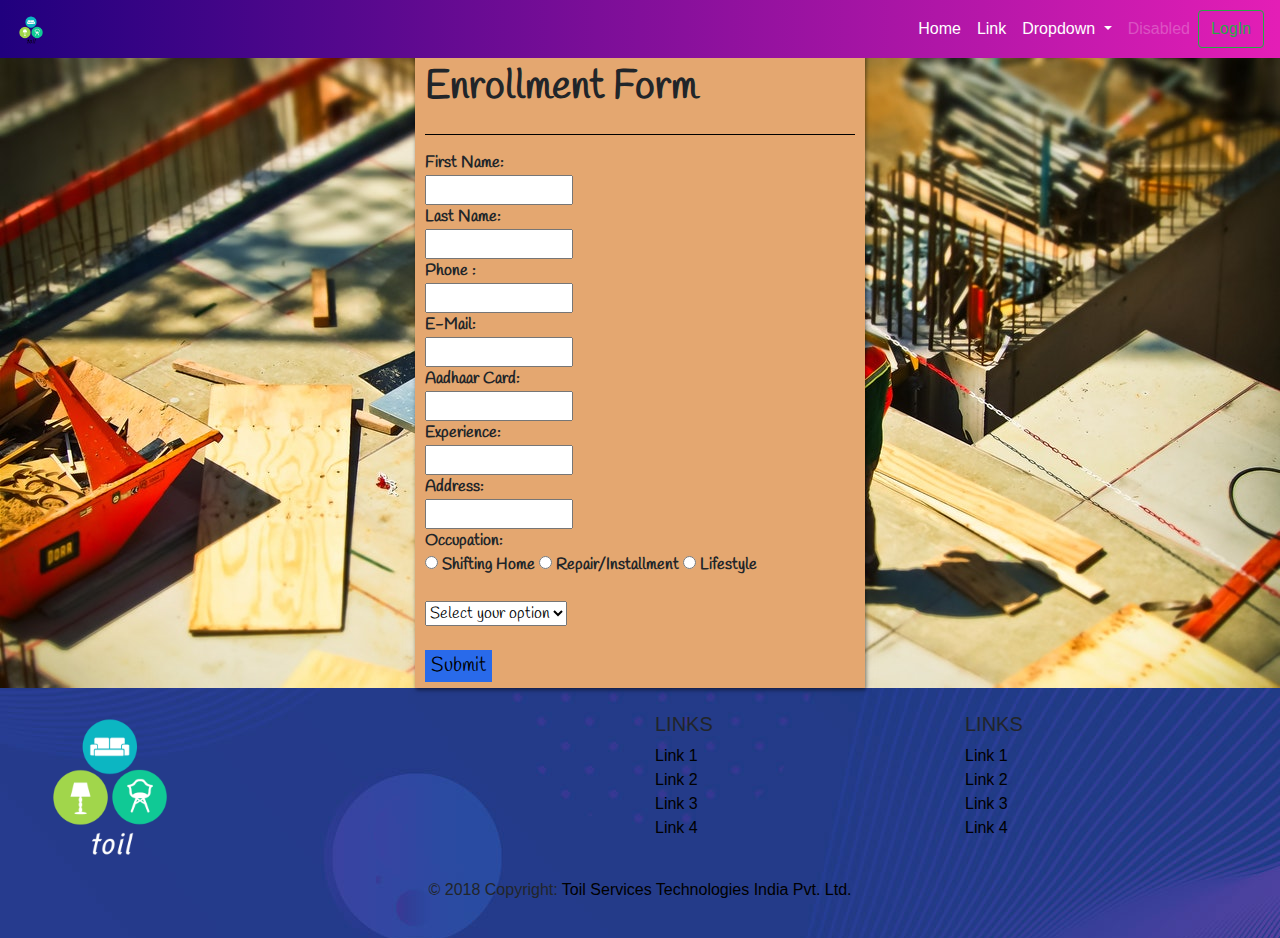
<file: aaaaaaaadsds.html>
<!doctype html>
<html lang="en">
  <head>
    <title>Toil</title>
    <meta charset="utf-8">
    <meta name="viewport" content="width=device-width, initial-scale=1, shrink-to-fit=no">
    <link rel="stylesheet" type="text/css" href="home.css">
    <link rel="stylesheet" href="https://stackpath.bootstrapcdn.com/bootstrap/4.3.1/css/bootstrap.min.css" integrity="sha384-ggOyR0iXCbMQv3Xipma34MD+dH/1fQ784/j6cY/iJTQUOhcWr7x9JvoRxT2MZw1T" crossorigin="anonymous">
    <link rel="stylesheet" href="https://cdnjs.cloudflare.com/ajax/libs/font-awesome/4.7.0/css/font-awesome.min.css">
      <link href="https://fonts.googleapis.com/css?family=Handlee&display=swap" rel="stylesheet">
    <script src="home.js"></script>
    <script src="https://code.jquery.com/jquery-3.3.1.slim.min.js" integrity="sha384-q8i/X+965DzO0rT7abK41JStQIAqVgRVzpbzo5smXKp4YfRvH+8abtTE1Pi6jizo" crossorigin="anonymous"></script>
    <script src="https://cdnjs.cloudflare.com/ajax/libs/popper.js/1.14.7/umd/popper.min.js" integrity="sha384-UO2eT0CpHqdSJQ6hJty5KVphtPhzWj9WO1clHTMGa3JDZwrnQq4sF86dIHNDz0W1" crossorigin="anonymous"></script>
    <script src="https://stackpath.bootstrapcdn.com/bootstrap/4.3.1/js/bootstrap.min.js" integrity="sha384-JjSmVgyd0p3pXB1rRibZUAYoIIy6OrQ6VrjIEaFf/nJGzIxFDsf4x0xIM+B07jRM" crossorigin="anonymous"></script>
    
<style>
    body{
        background-image: url('blur-builders-building-159306.jpg');
    }
    .reqform{
        height: 640px;
            width: 450px;
            margin: auto;
  position: relative;
  box-shadow: 1px 2px 4px rgba(0, 0, 0, .5);
  padding: 10px;
  
          background-color: #E4A770;
}

    .font{
        font-family: 'Handlee', cursive;
    }
    .bold{
        font-size: 40px;
        font-weight: 900;
    }
    .formHead
    {
        
    }
    hr
    {
        font-size: 2px;
        background-color: black;
    }
    .form
    {
        font-family: 'Handlee', cursive;
        font-weight: bolder;
    }
  
.reqform::after {
  content: '';
  position: absolute;
  z-index: -1;
  box-shadow: 0 0px 30px rgba(204, 204, 204, 0.75);       
  width: 90%; 
  left: 5%; 
  height: 100px;
  bottom: 0;
    
}
    .sub{
        border: 0;
        background-color: #296AEA;
        font-size: 20px;
    }
</style>
  </head>
  <body>
    <header>
      <nav class="navbar fixed-top navbar-expand-lg navbar-dark  abcf">
        <a class="navbar-brand" href="#">
          <img src="logo1.png" width="30" height="30" alt="">
        </a>
        <button class="navbar-toggler" type="button" data-toggle="collapse" data-target="#navbarSupportedContent" aria-controls="navbarSupportedContent" aria-expanded="false" aria-label="Toggle navigation">
          <span class="navbar-toggler-icon"></span>
        </button>
      
        <div class="collapse navbar-collapse" id="navbarSupportedContent">
          <ul class="navbar-nav ml-auto">
            <li class="nav-item active">
              <a class="nav-link" href="index.html">Home <span class="sr-only">(current)</span></a>
            </li>
            <li class="nav-item active">
              <a class="nav-link" href="#">Link</a>
            </li>
            <li class="nav-item dropdown active">
              <a class="nav-link dropdown-toggle" href="#" id="navbarDropdown" role="button" data-toggle="dropdown" aria-haspopup="true" aria-expanded="false">
                Dropdown
              </a>
      <div class="dropdown-menu" style="width:300px" aria-labelledby="navbarDropdown">
          <div class="container container-sm">
              <div class="row">
                  <div class="col-sm-4">
                      <a class="dropdown-item" href="#"><img class="navbar1" src="cleaning.png"> 1</a>
                      <a class="dropdown-item" href="#">Link 2</a>
                      <a class="dropdown-item" href="#">Link 3</a>
                  </div>
                  <div class="col-sm-4">
                      <a class="dropdown-item" href="#">Link 4</a>
                      <a class="dropdown-item" href="#">Link 5</a>
                      <a class="dropdown-item" href="#">Link6</a>
                  </div>
                  <div class="col-sm-4">
                      <a class="dropdown-item" href="#">Link 7</a>
                      <a class="dropdown-item" href="#">Link 8</a>
                      <a class="dropdown-item" href="#">Link 9</a>
                  </div>					
              </div>
          </div>
          </div>
        </li>
        <li class="nav-item">
          <a class="nav-link disabled" href="#">Disabled</a>
        </li>
      </ul>
      <a href="loginenroll.html">
        <button class="btn btn-outline-success my-2 my-sm-0" type="submit">LogIn</button></a>
      </div>
      </nav>
      </header>

<br>
<br>


<!-- write code here -->


<div class="reqform">
      
    <div class="formHead">
         <strong class="font bold">Enrollment Form</strong>
        <hr>
        
    </div>
    
    <form class="form">
            
        First Name:<br><input type="text"  ><br>
        Last Name: <br><input type="text" ><br>
        Phone : <br><input type="digit"><br>
        E-Mail: <br><input type="text" ><br>
        Aadhaar Card: <br><input type="digit" id="aad" ><br>
        Experience: <br><input type="text" ><br>
        Address: <br><input type="text" ><br>
        Occupation: <br> <input type="radio" name="gender" value="Shift" onclick='change(["Cleaning", "Transporting", "Packaging", "Decorating","Pest Control"])'> Shifting Home
        
  <input type="radio" name="gender" value="Repair" onclick='change(["Electric", "Mobile Service","Computer Service" ,"Painter","Garderning","Glasswork","Water Filter"])'> Repair/Installment
        
  <input type="radio" name="gender" value="Lifes" onclick='change(["Massage", "Beautician", "Hair Stylist", "Mannicure/Pedicure","Yoga Trainer","Gym Trainer","Dietition"])'> Lifestyle<br>

        
        
        
<br>

        <select id="sel" ><option value="" disabled selected>Select your option</option></select><br>
        
        <br><button class="sub" type="submit" >Submit</button >
        
    </form>
    
      
      </div>



<!-- till here -->







<!-- Footer -->
<footer class="page-footer font-small blue pt-4 footer">

  <!-- Footer Links -->
  <div class="container-fluid text-center text-md-left">

    <!-- Grid row -->
    <div class="row">

      <!-- Grid column -->
      <div class="col-md-6 mt-md-0 mt-3">

        <!-- Content -->
        <img src="logo2.png" width="150px;">
    

      </div>
      <!-- Grid column -->

      <hr class="clearfix w-100 d-md-none pb-3">

      <!-- Grid column -->
      <div class="col-md-3 mb-md-0 mb-3">

        <!-- Links -->
        <h5 class="text-uppercase">Links</h5>

        <ul class="list-unstyled">
          <li>
            <a href="#!">Link 1</a>
          </li>
          <li>
            <a href="#!">Link 2</a>
          </li>
          <li>
            <a href="#!">Link 3</a>
          </li>
          <li>
            <a href="#!">Link 4</a>
          </li>
        </ul>

      </div>
      <!-- Grid column -->

      <!-- Grid column -->
      <div class="col-md-3 mb-md-0 mb-3">

        <!-- Links -->
        <h5 class="text-uppercase">Links</h5>

        <ul class="list-unstyled">
          <li>
            <a href="#!">Link 1</a>
          </li>
          <li>
            <a href="#!">Link 2</a>
          </li>
          <li>
            <a href="#!">Link 3</a>
          </li>
          <li>
            <a href="#!">Link 4</a>
          </li>
        </ul>

      </div>
      <!-- Grid column -->

    </div>
    <!-- Grid row -->

  </div>
  <!-- Footer Links -->

  <!-- Copyright -->
  <div class="footer-copyright text-center py-3">© 2018 Copyright:
    <a href="#"> Toil Services Technologies India Pvt. Ltd.</a>
  </div>
  <!-- Copyright -->

</footer>
<!-- Footer -->







<script type="text/javascript">

function change(arr) {
var el = document.getElementById('sel');
el.options.length = 0;
for(var i = 0; i< arr.length; i++ ) {
el.options[el.options.length] = new Option( arr[i], arr[i]);
}
}
</script>



        </body>
</html>
</file>
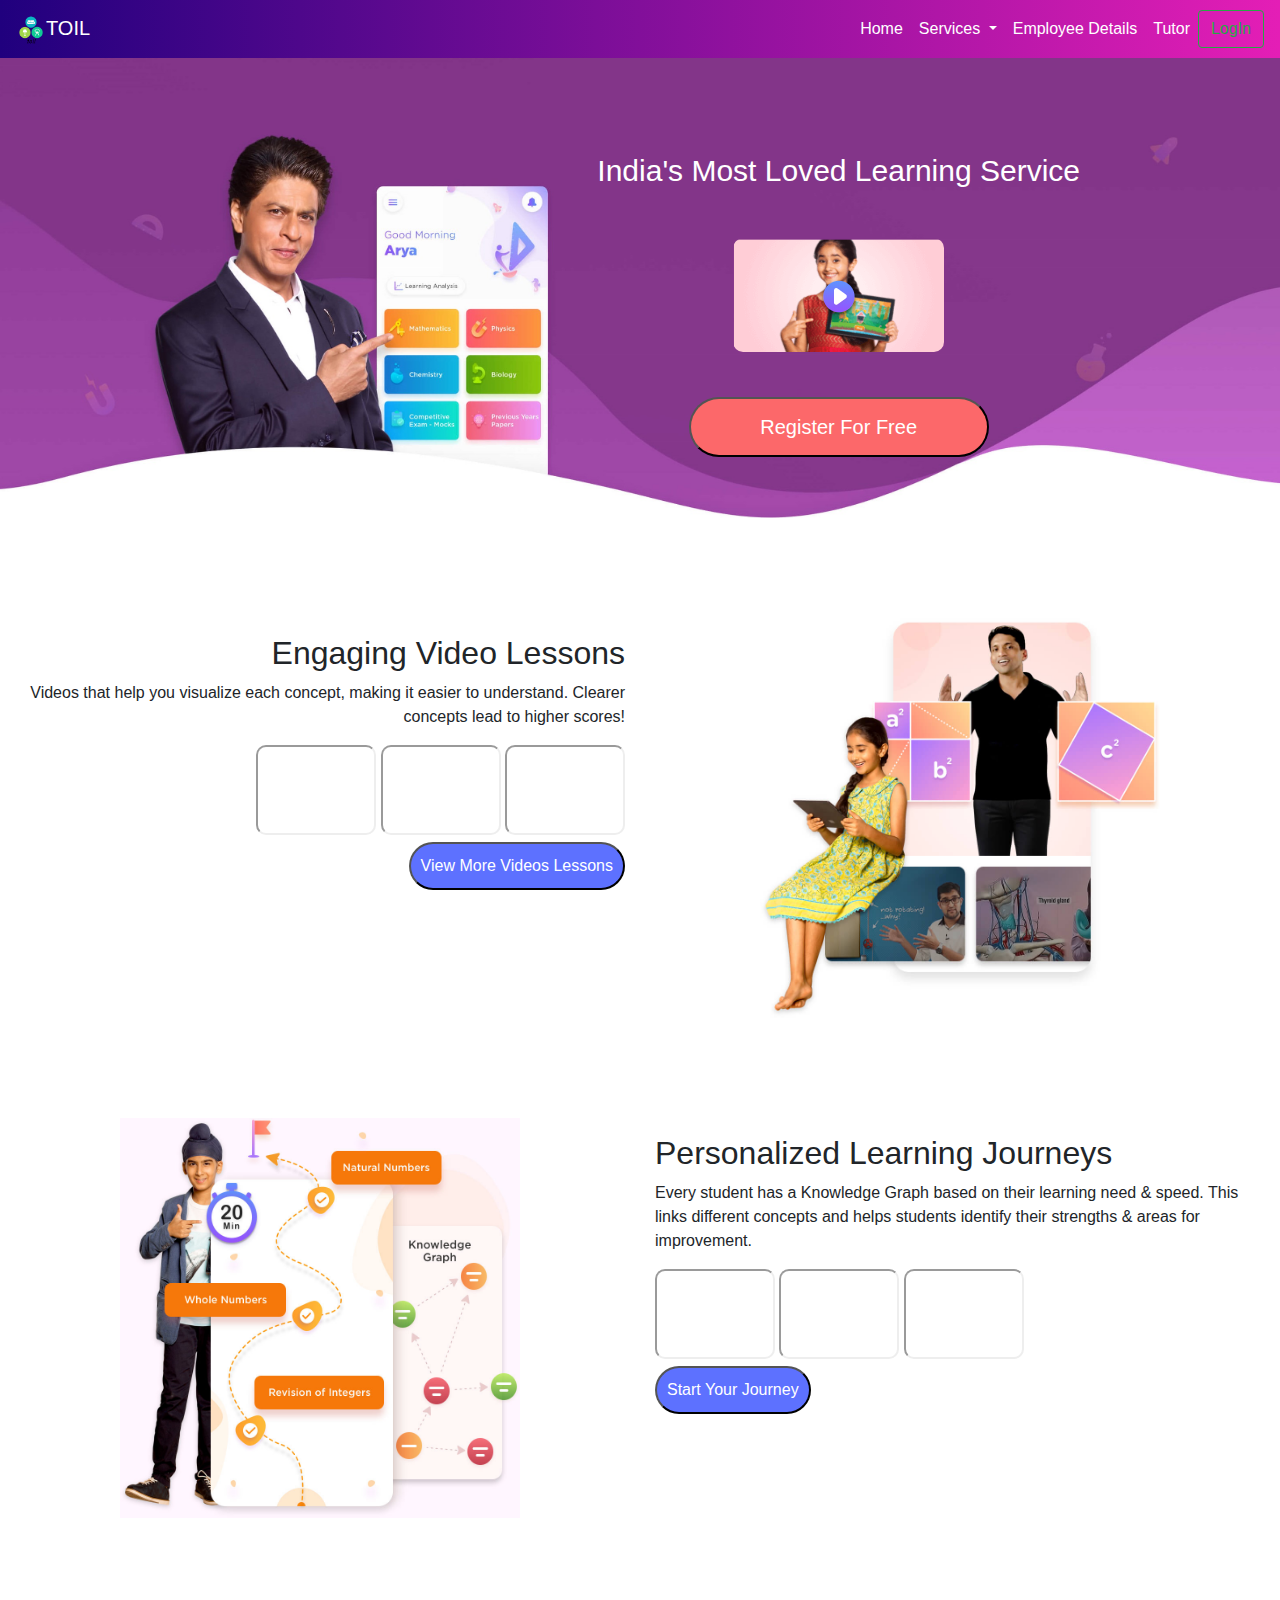
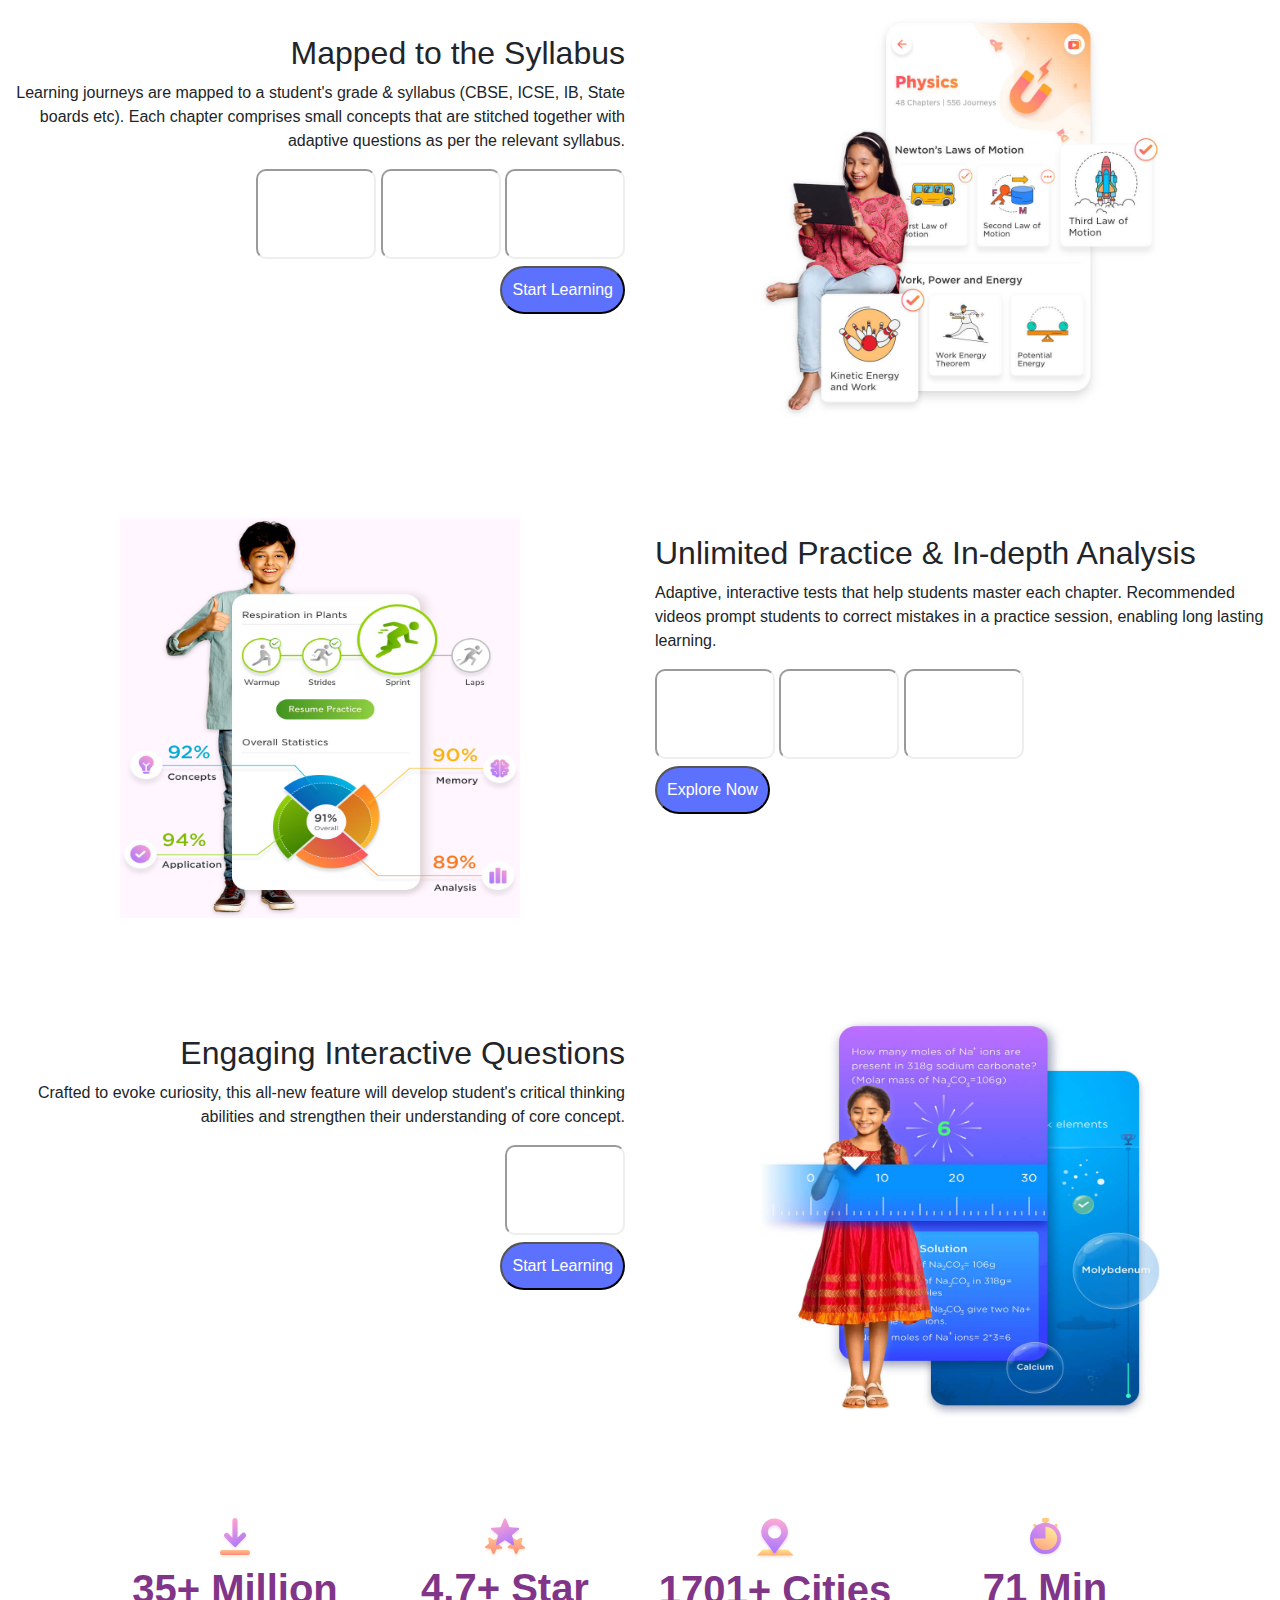
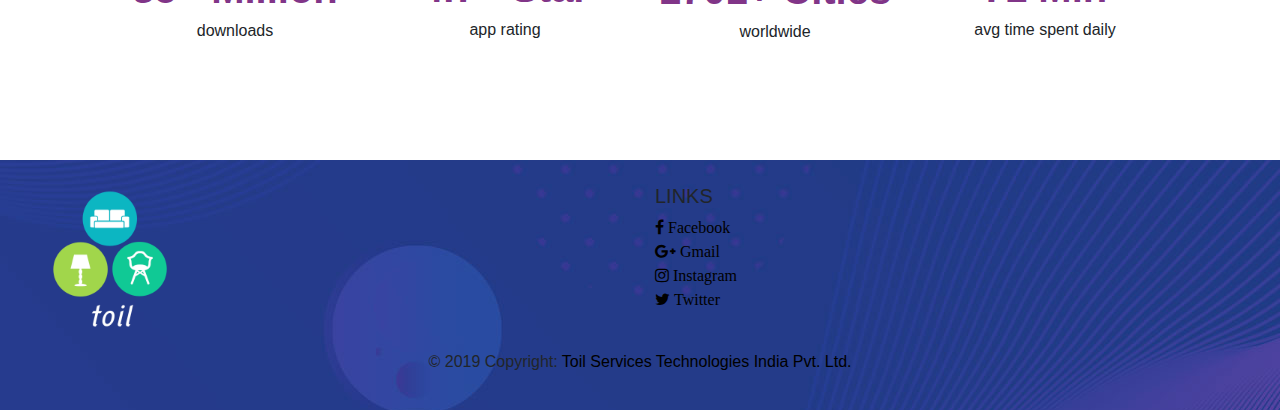
<file: abc.html>
<!doctype html>
<html lang="en">
  <head>
    <title>Toil</title>
    <meta charset="utf-8">
    <meta name="viewport" content="width=1024">
 <link rel="stylesheet" type="text/css" href="home.css">
    <link rel="stylesheet" type="text/css" href="abc.css">
    <link rel="stylesheet" href="https://stackpath.bootstrapcdn.com/bootstrap/4.3.1/css/bootstrap.min.css" integrity="sha384-ggOyR0iXCbMQv3Xipma34MD+dH/1fQ784/j6cY/iJTQUOhcWr7x9JvoRxT2MZw1T" crossorigin="anonymous">
    <link rel="stylesheet" href="https://cdnjs.cloudflare.com/ajax/libs/font-awesome/4.7.0/css/font-awesome.min.css">
    <script src="home.js"></script>
    <script src="https://code.jquery.com/jquery-3.3.1.slim.min.js" integrity="sha384-q8i/X+965DzO0rT7abK41JStQIAqVgRVzpbzo5smXKp4YfRvH+8abtTE1Pi6jizo" crossorigin="anonymous"></script>
    <script src="https://cdnjs.cloudflare.com/ajax/libs/popper.js/1.14.7/umd/popper.min.js" integrity="sha384-UO2eT0CpHqdSJQ6hJty5KVphtPhzWj9WO1clHTMGa3JDZwrnQq4sF86dIHNDz0W1" crossorigin="anonymous"></script>
    <script src="https://stackpath.bootstrapcdn.com/bootstrap/4.3.1/js/bootstrap.min.js" integrity="sha384-JjSmVgyd0p3pXB1rRibZUAYoIIy6OrQ6VrjIEaFf/nJGzIxFDsf4x0xIM+B07jRM" crossorigin="anonymous"></script>
    
  </head>
  <body>
    <header>
      <nav class="navbar fixed-top navbar-expand-lg navbar-dark  abcf">
        <a class="navbar-brand" href="#">
          <img src="logo1.png" width="30" height="30" alt="">TOIL
        </a>
        <button class="navbar-toggler" type="button" data-toggle="collapse" data-target="#navbarSupportedContent" aria-controls="navbarSupportedContent" aria-expanded="false" aria-label="Toggle navigation">
          <span class="navbar-toggler-icon"></span>
        </button>
      
        <div class="collapse navbar-collapse" id="navbarSupportedContent">
          <ul class="navbar-nav ml-auto">
            <li class="nav-item active">
              <a class="nav-link" href="index.html">Home <span class="sr-only">(current)</span></a>
            </li>
           
            <li class="nav-item dropdown active">
              <a class="nav-link dropdown-toggle" href="#" id="navbarDropdown" role="button" data-toggle="dropdown" aria-haspopup="true" aria-expanded="false">
                Services
              </a>
      <div class="dropdown-menu" style="width:300px" aria-labelledby="navbarDropdown">
          <div class="container container-sm">
              <div class="row">
                  <div class="col-sm-6">
                      <a class="dropdown-item" href="servicereq.html"><img class="navbar1" src="cleaning.png"> Cleaning</a>
                      <a class="dropdown-item" href="servicereq.html"><img class="navbar1" src="tutor.png"> Tutor</a>
                      <a class="dropdown-item" href="#">Link 3</a>
                  </div>
                  <div class="col-sm-6">
                      <a class="dropdown-item" href="#"><img class="navbar1" src="plumber.png"> Plumber</a>
                      <a class="dropdown-item" href="#"><img class="navbar1" src="carpenter.jpg"> Carpenter</a>
                      <a class="dropdown-item" href="#">Link6</a>
                  </div>
                  				
              </div>
          </div>
          </div>
        </li>
        <li class="nav-item active">
            <a class="nav-link" href="details.html">Employee Details</a>
          </li>
        <li class="nav-item">
          <a class="nav-link active" href="abc.html">Tutor</a>
        </li>
      </ul>
      <a href="loginenroll.html">
        <button class="btn btn-outline-success my-2 my-sm-0" type="submit">LogIn</button></a>
      
      </div>
      </nav>
      </header>

<br>
<br>


<!-- write code here -->

<div class="container1">
  <img src="b11.jpg" alt="Snow" style="width:100%;">
 
  <div class="top-right">India's Most Loved Learning Service<br><br>
   <a href="#"> <img  src="c9.png" class="round1"></a><br><br>
   <a href="enrollment-form.html">
  <button class="button111">Register For Free</button></a>

  
  </div>
  <div class="bottom-right">Bottom Right</div>
  
</div>





<div class="main1" >
  <div class="container-fluid"  >
      <div class="row" >
          
        <div class="col-sm-10 col-md-6"  style="text-align:right;"  ><p  >
           <h2>Engaging Video Lessons</h2> 
Videos that help you visualize each concept, making it easier to understand. Clearer concepts lead to higher scores!
</p>
<iframe width="120" height="90" src="https://www.youtube.com/embed/tgbNymZ7vqY" class="round1"></iframe>
<iframe width="120" height="90" src="https://www.youtube.com/embed/tgbNymZ7vqY" class="round1"></iframe>
<iframe width="120" height="90" src="https://www.youtube.com/embed/tgbNymZ7vqY" class="round1"></iframe><br>
<button class="button11">View More Videos Lessons</button>

        </div>
        <div class="col-sm-10 col-md-6" style="text-align:center;">
          <img src="b2.jpg" class="abcimg1"> 
        </div>
        
      </div>
    </div>

</div>


<div class="main1" >
    <div class="container-fluid"  >
        <div class="row" >
            <div class="col-sm-10 col-md-6" style="text-align:center;">
                <img src="b3.jpg" class="abcimg1" > 
              </div>
            


          <div class="col-sm-10 col-md-6"  style="text-align:left;"  ><p  >
             <h2>Personalized Learning Journeys</h2> 
             Every student has a Knowledge Graph based on their learning need & speed. This links different 
             concepts and helps students identify their strengths & areas for improvement.</p>
  <iframe width="120" height="90" src="https://www.youtube.com/embed/tgbNymZ7vqY" class="round1"></iframe>
  <iframe width="120" height="90" src="https://www.youtube.com/embed/tgbNymZ7vqY" class="round1"></iframe>
  <iframe width="120" height="90" src="https://www.youtube.com/embed/tgbNymZ7vqY" class="round1"></iframe><br>
  <button class="button11">Start Your Journey</button>
  
          </div>
         
          
        </div>
      </div>
  
  </div>

  <div class="main1" >
      <div class="container-fluid"  >
          <div class="row" >
              
            <div class="col-sm-10 col-md-6"  style="text-align:right;"  ><p  >
               <h2>Mapped to the Syllabus</h2> 
               Learning journeys are mapped to a student's grade & syllabus (CBSE, ICSE, IB, State boards
                etc). Each chapter comprises small concepts that are stitched together with adaptive 
                questions as per the relevant syllabus.
    </p>
    <iframe width="120" height="90" src="https://www.youtube.com/embed/tgbNymZ7vqY" class="round1"></iframe>
    <iframe width="120" height="90" src="https://www.youtube.com/embed/tgbNymZ7vqY" class="round1"></iframe>
    <iframe width="120" height="90" src="https://www.youtube.com/embed/tgbNymZ7vqY" class="round1"></iframe><br>
    <button class="button11">Start Learning</button>
    
            </div>
            <div class="col-sm-10 col-md-6" style="text-align:center;">
              <img src="b4.jpg" class="abcimg1"> 
            </div>
            
          </div>
        </div>
    
    </div>


    <div class="main1" >
        <div class="container-fluid"  >
            <div class="row" >
                <div class="col-sm-10 col-md-6" style="text-align:center;">
                    <img src="b5.jpg" class="abcimg1"> 
                  </div>
                
    
    
              <div class="col-sm-10 col-md-6"  style="text-align:left;"  ><p  >
                 <h2>Unlimited Practice & In-depth Analysis</h2> 
                 Adaptive, interactive tests that help students master each chapter. Recommended videos prompt students to correct mistakes in a practice session, enabling long lasting learning.
      </p>
      <iframe width="120" height="90" src="https://www.youtube.com/embed/tgbNymZ7vqY" class="round1"></iframe>
      <iframe width="120" height="90" src="https://www.youtube.com/embed/tgbNymZ7vqY" class="round1"></iframe>
      <iframe width="120" height="90" src="https://www.youtube.com/embed/tgbNymZ7vqY" class="round1"></iframe><br>
      <button class="button11">Explore Now</button>
      
              </div>
             
              
            </div>
          </div>
      
      </div>



      <div class="main1" >
          <div class="container-fluid"  >
              <div class="row" >
                  
                <div class="col-sm-10 col-md-6"  style="text-align:right;"  >
                  
                  <p  >
                   <h2>Engaging Interactive Questions</h2> 
                   Crafted to evoke curiosity, this all-new feature will develop student's critical thinking abilities and strengthen their understanding of core concept.
       </p>
        <iframe width="120" height="90" src="https://www.youtube.com/embed/tgbNymZ7vqY" class="round1"></iframe><br>
        <button class="button11">Start Learning</button>
        
                </div>
                <div class="col-sm-10 col-md-6" style="text-align:center;">
                  <img src="b6.jpg" class="abcimg1"> 
                </div>
                
              </div>
            </div>
        
        </div>






<div style="padding: 100px;">


        <div class="container-fluid" >
            <div class="row">
                
              <div class="col-sm-10 col-md-3"><p style="text-align: center;">
                  <img src="c1.svg" class="imgvisit"><br> 
                  <b style="font-size: 40px; color:#813588">35+ Million</b><br>
                  downloads</p>
              </div>
              <div class="col-sm-10 col-md-3"><p style="text-align: center;">
                  <img src="c2.svg" class="imgvisit"> <br> 
                  <b style="font-size: 40px;color:#813588"">4.7+ Star</b><br>
                  app rating
  </p>
              </div>
              <div class="col-sm-10 col-md-3"><p style="text-align: center;">
                  <img src="c3.svg" class="imgvisit"> <br> 
                  <b style="font-size: 40px;color:#813588"">1701+ Cities</b><br>
                  worldwide</p>
                </div>
                <div class="col-sm-10 col-md-3"><p style="text-align: center;">
                    <img src="c4.svg" class="imgvisit"> <br> 
                    <b style="font-size: 40px;color:#813588"">71 Min</b><br>
                    avg time spent daily</p>
                  </div>
              
              
  
                </div>
            </div>
          </div>
        </div>
      <!-- till here -->








      <footer class="page-footer font-small blue pt-4 footer">
        <div class="container-fluid text-center text-md-left">
          <div class="row">
            <div class="col-md-6 mt-md-0 mt-3">
              <img src="logo2.png" width="150px;">
           </div>
           <hr class="clearfix w-100 d-md-none pb-3">
            <div class="col-md-3 mb-md-0 mb-3">
              <h5 class="text-uppercase">Links</h5>
              <ul class="list-unstyled">
                <li>
                  <a class="fa fa-facebook" href="#!"> Facebook</a>
                </li>
                <li>
                  <a class="fa fa-google-plus" href="#!"> Gmail</a>
                </li>
                <li>
                  <a class="fa fa-instagram" href="#!"> Instagram</a>
                </li>
                <li>
                  <a class="fa fa-twitter" href="#!"> Twitter</a>
                </li>
              </ul>
            </div>
          </div>
        </div>
        <div class="footer-copyright text-center py-3">© 2019 Copyright:
          <a href="#"> Toil Services Technologies India Pvt. Ltd.</a>
        </div>
      </footer>












        </body>
</html>
</file>
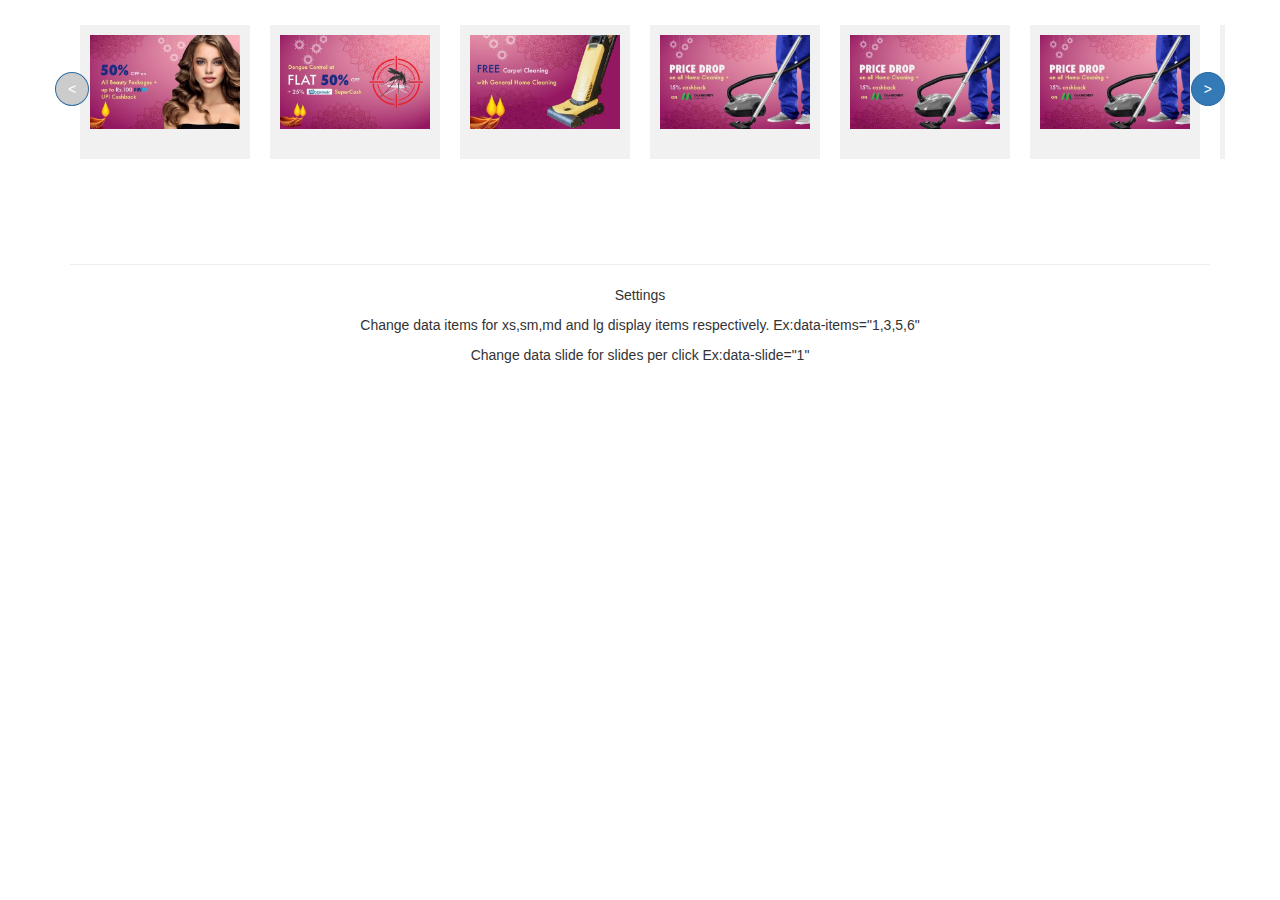
<file: coresual.html>
<!DOCTYPE html>
<html lang="en">
<head>
    <meta charset="UTF-8">
    <meta name="viewport" content="width=device-width, initial-scale=1.0">
    <meta http-equiv="X-UA-Compatible" content="ie=edge">
    <link href="//maxcdn.bootstrapcdn.com/bootstrap/3.3.0/css/bootstrap.min.css" rel="stylesheet" id="bootstrap-css">
<script src="//maxcdn.bootstrapcdn.com/bootstrap/3.3.0/js/bootstrap.min.js"></script>
<script src="//code.jquery.com/jquery-1.11.1.min.js"></script>
<!------ Include the above in your HEAD tag ---------->
<style>

.MultiCarousel { float: left; overflow: hidden; padding: 15px; width: 100%; position:relative; }
    .MultiCarousel .MultiCarousel-inner { transition: 1s ease all; float: left; }
        .MultiCarousel .MultiCarousel-inner .item { float: left;}
        .MultiCarousel .MultiCarousel-inner .item > div { text-align: center; padding:10px; margin:10px; background:#f1f1f1; color:#666;}
    .MultiCarousel .leftLst, .MultiCarousel .rightLst { position:absolute; border-radius:50%;top:calc(50% - 20px); }
    .MultiCarousel .leftLst { left:0; }
    .MultiCarousel .rightLst { right:0; }
    
        .MultiCarousel .leftLst.over, .MultiCarousel .rightLst.over { pointer-events: none; background:#ccc; }
    .lead{width:100%;height:100%;}
    </style>
    <script>
    $(document).ready(function () {
    var itemsMainDiv = ('.MultiCarousel');
    var itemsDiv = ('.MultiCarousel-inner');
    var itemWidth = "";

    $('.leftLst, .rightLst').click(function () {
        var condition = $(this).hasClass("leftLst");
        if (condition)
            click(0, this);
        else
            click(1, this)
    });

    ResCarouselSize();




    $(window).resize(function () {
        ResCarouselSize();
    });

    //this function define the size of the items
    function ResCarouselSize() {
        var incno = 0;
        var dataItems = ("data-items");
        var itemClass = ('.item');
        var id = 0;
        var btnParentSb = '';
        var itemsSplit = '';
        var sampwidth = $(itemsMainDiv).width();
        var bodyWidth = $('body').width();
        $(itemsDiv).each(function () {
            id = id + 1;
            var itemNumbers = $(this).find(itemClass).length;
            btnParentSb = $(this).parent().attr(dataItems);
            itemsSplit = btnParentSb.split(',');
            $(this).parent().attr("id", "MultiCarousel" + id);


            if (bodyWidth >= 1200) {
                incno = itemsSplit[3];
                itemWidth = sampwidth / incno;
            }
            else if (bodyWidth >= 992) {
                incno = itemsSplit[2];
                itemWidth = sampwidth / incno;
            }
            else if (bodyWidth >= 768) {
                incno = itemsSplit[1];
                itemWidth = sampwidth / incno;
            }
            else {
                incno = itemsSplit[0];
                itemWidth = sampwidth / incno;
            }
            $(this).css({ 'transform': 'translateX(0px)', 'width': itemWidth * itemNumbers });
            $(this).find(itemClass).each(function () {
                $(this).outerWidth(itemWidth);
            });

            $(".leftLst").addClass("over");
            $(".rightLst").removeClass("over");

        });
    }


    //this function used to move the items
    function ResCarousel(e, el, s) {
        var leftBtn = ('.leftLst');
        var rightBtn = ('.rightLst');
        var translateXval = '';
        var divStyle = $(el + ' ' + itemsDiv).css('transform');
        var values = divStyle.match(/-?[\d\.]+/g);
        var xds = Math.abs(values[4]);
        if (e == 0) {
            translateXval = parseInt(xds) - parseInt(itemWidth * s);
            $(el + ' ' + rightBtn).removeClass("over");

            if (translateXval <= itemWidth / 2) {
                translateXval = 0;
                $(el + ' ' + leftBtn).addClass("over");
            }
        }
        else if (e == 1) {
            var itemsCondition = $(el).find(itemsDiv).width() - $(el).width();
            translateXval = parseInt(xds) + parseInt(itemWidth * s);
            $(el + ' ' + leftBtn).removeClass("over");

            if (translateXval >= itemsCondition - itemWidth / 2) {
                translateXval = itemsCondition;
                $(el + ' ' + rightBtn).addClass("over");
            }
        }
        $(el + ' ' + itemsDiv).css('transform', 'translateX(' + -translateXval + 'px)');
    }

    //It is used to get some elements from btn
    function click(ell, ee) {
        var Parent = "#" + $(ee).parent().attr("id");
        var slide = $(Parent).attr("data-slide");
        ResCarousel(ell, Parent, slide);
    }

});
    </script>
    <title>Document</title>
</head>
<body>
    
<div class="container">
	<div class="row">
		<div class="MultiCarousel" data-items="1,3,5,6" data-slide="1" id="MultiCarousel"  data-interval="1000">
            <div class="MultiCarousel-inner">
                
                <div class="item">
                    <div class="pad15">
                        <a href=""><img src="1567231103.jpg" class="lead"></a>
                    </div>
                </div>
                <div class="item">
                        <div class="pad15">
                            <a href=""><img src="1567231340.jpg" class="lead"></a>
                        </div>
                    </div>
                    <div class="item">
                            <div class="pad15">
                                <a href=""><img src="1567231512.jpg" class="lead"></a>
                            </div>
                        </div>
                        <div class="item">
                                <div class="pad15">
                                    <a href=""><img src="1567595902.jpg" class="lead"></a>
                                </div>
                            </div>
                            <div class="item">
                                    <div class="pad15">
                                        <a href=""><img src="1567595902.jpg" class="lead"></a>
                                    </div>
                                </div>
                    
                                <div class="item">
                                        <div class="pad15">
                                            <a href=""><img src="1567595902.jpg" class="lead"></a>
                                        </div>
                                    </div>
                                    <div class="item">
                                            <div class="pad15">
                                                <a href=""><img src="1567595902.jpg" class="lead"></a>
                                            </div>
                                        </div>
                                        <div class="item">
                                                <div class="pad15">
                                                    <a href=""><img src="1567595902.jpg" class="lead"></a>
                                                </div>
                                            </div>
                    
                
            </div>
            <button class="btn btn-primary leftLst"><</button>
            <button class="btn btn-primary rightLst">></button>
        </div>
	</div>
	<div class="row">
	    <div class="col-md-12 text-center">
	        <br/><br/><br/>
	        <hr/>
	        <p>Settings</p>
	        <p>Change data items for xs,sm,md and lg display items respectively. Ex:data-items="1,3,5,6"</p>
	        <p>Change data slide for slides per click Ex:data-slide="1"</p>
	    </div>
	</div>
</div>
</body>
</html>
</file>
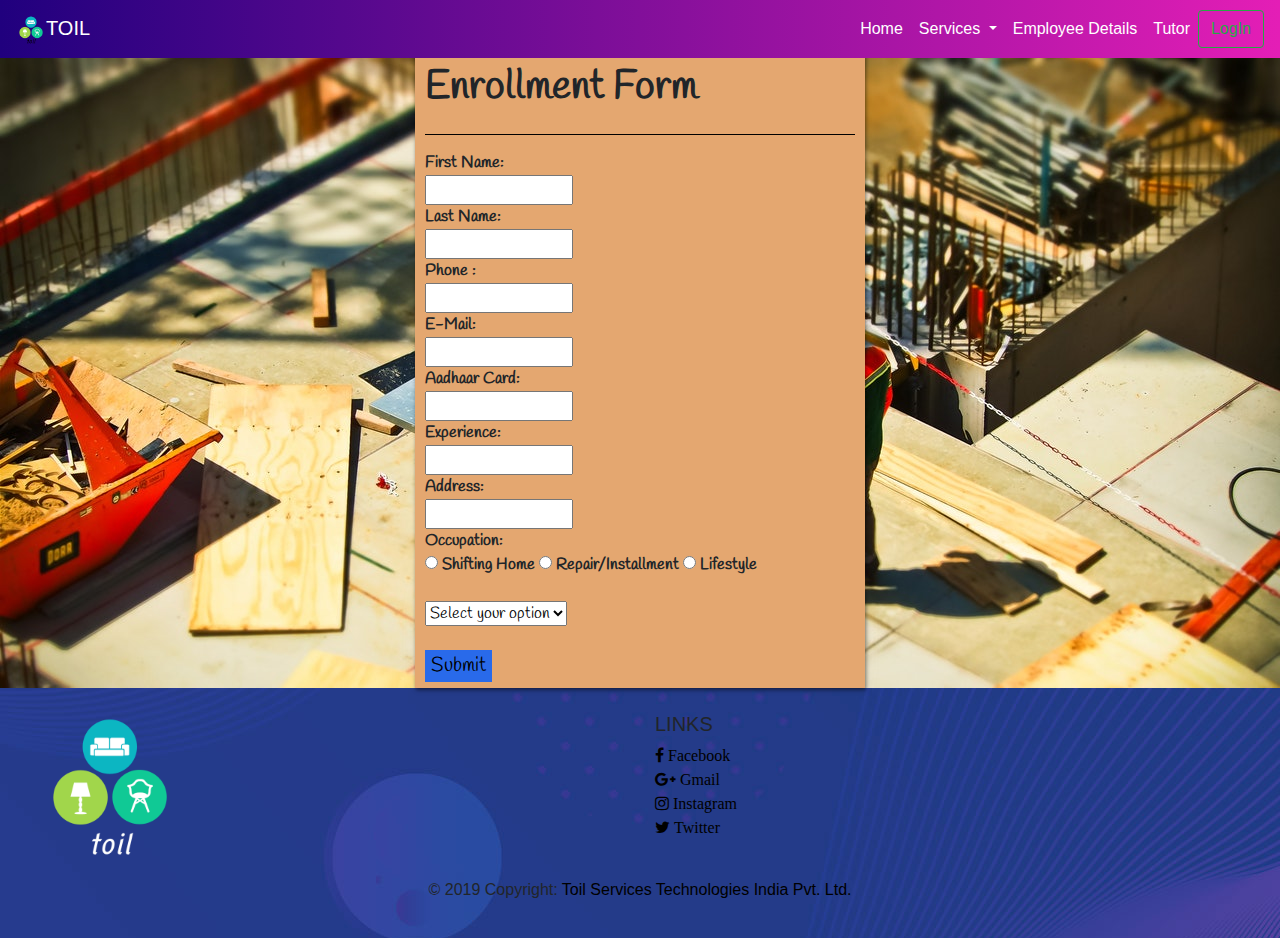
<file: enrollment-form.html>
<!doctype html>
<html lang="en">
  <head>
    <title>Toil</title>
    <meta charset="utf-8">
    <meta name="viewport" content="width=device-width, initial-scale=1, shrink-to-fit=no">
    <link rel="stylesheet" type="text/css" href="home.css">
    <link rel="stylesheet" href="https://stackpath.bootstrapcdn.com/bootstrap/4.3.1/css/bootstrap.min.css" integrity="sha384-ggOyR0iXCbMQv3Xipma34MD+dH/1fQ784/j6cY/iJTQUOhcWr7x9JvoRxT2MZw1T" crossorigin="anonymous">
    <link rel="stylesheet" href="https://cdnjs.cloudflare.com/ajax/libs/font-awesome/4.7.0/css/font-awesome.min.css">
      <link href="https://fonts.googleapis.com/css?family=Handlee&display=swap" rel="stylesheet">
    <script src="home.js"></script>
    <script src="https://code.jquery.com/jquery-3.3.1.slim.min.js" integrity="sha384-q8i/X+965DzO0rT7abK41JStQIAqVgRVzpbzo5smXKp4YfRvH+8abtTE1Pi6jizo" crossorigin="anonymous"></script>
    <script src="https://cdnjs.cloudflare.com/ajax/libs/popper.js/1.14.7/umd/popper.min.js" integrity="sha384-UO2eT0CpHqdSJQ6hJty5KVphtPhzWj9WO1clHTMGa3JDZwrnQq4sF86dIHNDz0W1" crossorigin="anonymous"></script>
    <script src="https://stackpath.bootstrapcdn.com/bootstrap/4.3.1/js/bootstrap.min.js" integrity="sha384-JjSmVgyd0p3pXB1rRibZUAYoIIy6OrQ6VrjIEaFf/nJGzIxFDsf4x0xIM+B07jRM" crossorigin="anonymous"></script>
    
<style>
    body{
        background-image: url('blur-builders-building-159306.jpg');
    }
    .reqform{
        height: 640px;
            width: 450px;
            margin: auto;
  position: relative;
  box-shadow: 1px 2px 4px rgba(0, 0, 0, .5);
  padding: 10px;
  
          background-color: #E4A770;
}

    .font{
        font-family: 'Handlee', cursive;
    }
    .bold{
        font-size: 40px;
        font-weight: 900;
    }
    .formHead
    {
        
    }
    hr
    {
        font-size: 2px;
        background-color: black;
    }
    .form
    {
        font-family: 'Handlee', cursive;
        font-weight: bolder;
    }
  
.reqform::after {
  content: '';
  position: absolute;
  z-index: -1;
  box-shadow: 0 0px 30px rgba(204, 204, 204, 0.75);       
  width: 90%; 
  left: 5%; 
  height: 100px;
  bottom: 0;
    
}
    .sub{
        border: 0;
        background-color: #296AEA;
        font-size: 20px;
    }
</style>
  </head>
  <body>
    <header>
      <nav class="navbar fixed-top navbar-expand-lg navbar-dark  abcf">
        <a class="navbar-brand" href="#">
          <img src="logo1.png" width="30" height="30" alt="">TOIL
        </a>
        <button class="navbar-toggler" type="button" data-toggle="collapse" data-target="#navbarSupportedContent" aria-controls="navbarSupportedContent" aria-expanded="false" aria-label="Toggle navigation">
          <span class="navbar-toggler-icon"></span>
        </button>
      
        <div class="collapse navbar-collapse" id="navbarSupportedContent">
          <ul class="navbar-nav ml-auto">
            <li class="nav-item active">
              <a class="nav-link" href="index.html">Home <span class="sr-only">(current)</span></a>
            </li>
           
            <li class="nav-item dropdown active">
              <a class="nav-link dropdown-toggle" href="#" id="navbarDropdown" role="button" data-toggle="dropdown" aria-haspopup="true" aria-expanded="false">
                Services
              </a>
      <div class="dropdown-menu" style="width:300px" aria-labelledby="navbarDropdown">
          <div class="container container-sm">
              <div class="row">
                  <div class="col-sm-6">
                      <a class="dropdown-item" href="#"><img class="navbar1" src="cleaning.png"> Cleaning</a>
                      <a class="dropdown-item" href="#"><img class="navbar1" src="tutor.png"> Tutor</a>
                      <a class="dropdown-item" href="#">Link 3</a>
                  </div>
                  <div class="col-sm-6">
                      <a class="dropdown-item" href="#"><img class="navbar1" src="plumber.png"> Plumber</a>
                      <a class="dropdown-item" href="#"><img class="navbar1" src="carpenter.jpg"> Carpenter</a>
                      <a class="dropdown-item" href="#">Link6</a>
                  </div>
                          
              </div>
          </div>
          </div>
        </li>
        <li class="nav-item active">
            <a class="nav-link" href="details.html">Employee Details</a>
          </li>
        <li class="nav-item">
          <a class="nav-link active" href="abc.html">Tutor</a>
        </li>
      </ul>
      <a href="loginenroll.html">
        <button class="btn btn-outline-success my-2 my-sm-0" type="submit">LogIn</button></a>
      
      </div>
      </nav>
      </header>


<br>
<br>

<div class="reqform">
      
    <div class="formHead">
         <strong class="font bold">Enrollment Form</strong>
        <hr>
        
    </div>
    
    <form class="form">
            
        First Name:<br><input type="text"  ><br>
        Last Name: <br><input type="text" ><br>
        Phone : <br><input type="number" id="tel"><br>
        E-Mail: <br><input type="text" ><br>
        Aadhaar Card: <br><input type="digit" id="aad" ><br>
        Experience: <br><input type="text" ><br>
        Address: <br><input type="text" ><br>
        Occupation: <br> <input type="radio" name="gender" value="Shift" onclick='change(["Cleaning", "Transporting", "Packaging", "Decorating","Pest Control"])'> Shifting Home
        
  <input type="radio" name="gender" value="Repair" onclick='change(["Electric", "Mobile Service","Computer Service" ,"Painter","Garderning","Glasswork","Water Filter"])'> Repair/Installment
        
  <input type="radio" name="gender" value="Lifes" onclick='change(["Massage", "Beautician", "Hair Stylist", "Mannicure/Pedicure","Yoga Trainer","Gym Trainer","Dietition"])'> Lifestyle<br>

        
        
        
<br>

        <select id="sel" ><option value="" disabled selected>Select your option</option></select><br>
        
        <br><button class="sub" type="submit" onsubmit="return validate()">Submit</button >
        
    </form>
    
      
      </div>

      <footer class="page-footer font-small blue pt-4 footer">
        <div class="container-fluid text-center text-md-left">
          <div class="row">
            <div class="col-md-6 mt-md-0 mt-3">
              <img src="logo2.png" width="150px;">
           </div>
           <hr class="clearfix w-100 d-md-none pb-3">
            <div class="col-md-3 mb-md-0 mb-3">
              <h5 class="text-uppercase">Links</h5>
              <ul class="list-unstyled">
                <li>
                  <a class="fa fa-facebook" href="#!"> Facebook</a>
                </li>
                <li>
                  <a class="fa fa-google-plus" href="#!"> Gmail</a>
                </li>
                <li>
                  <a class="fa fa-instagram" href="#!"> Instagram</a>
                </li>
                <li>
                  <a class="fa fa-twitter" href="#!"> Twitter</a>
                </li>
              </ul>
            </div>
          </div>
        </div>
        <div class="footer-copyright text-center py-3">© 2019 Copyright:
          <a href="#"> Toil Services Technologies India Pvt. Ltd.</a>
        </div>
      </footer>








<script type="text/javascript">

function change(arr) {
var el = document.getElementById('sel');
el.options.length = 0;
for(var i = 0; i< arr.length; i++ ) {
el.options[el.options.length] = new Option( arr[i], arr[i]);
}
}
function validate(){
  var tel=document.getElementById("tel").value;
  if(tel.length!=10){
    alert('10 digits');
    return false;
  }
}
</script>



        </body>
</html>
</file>
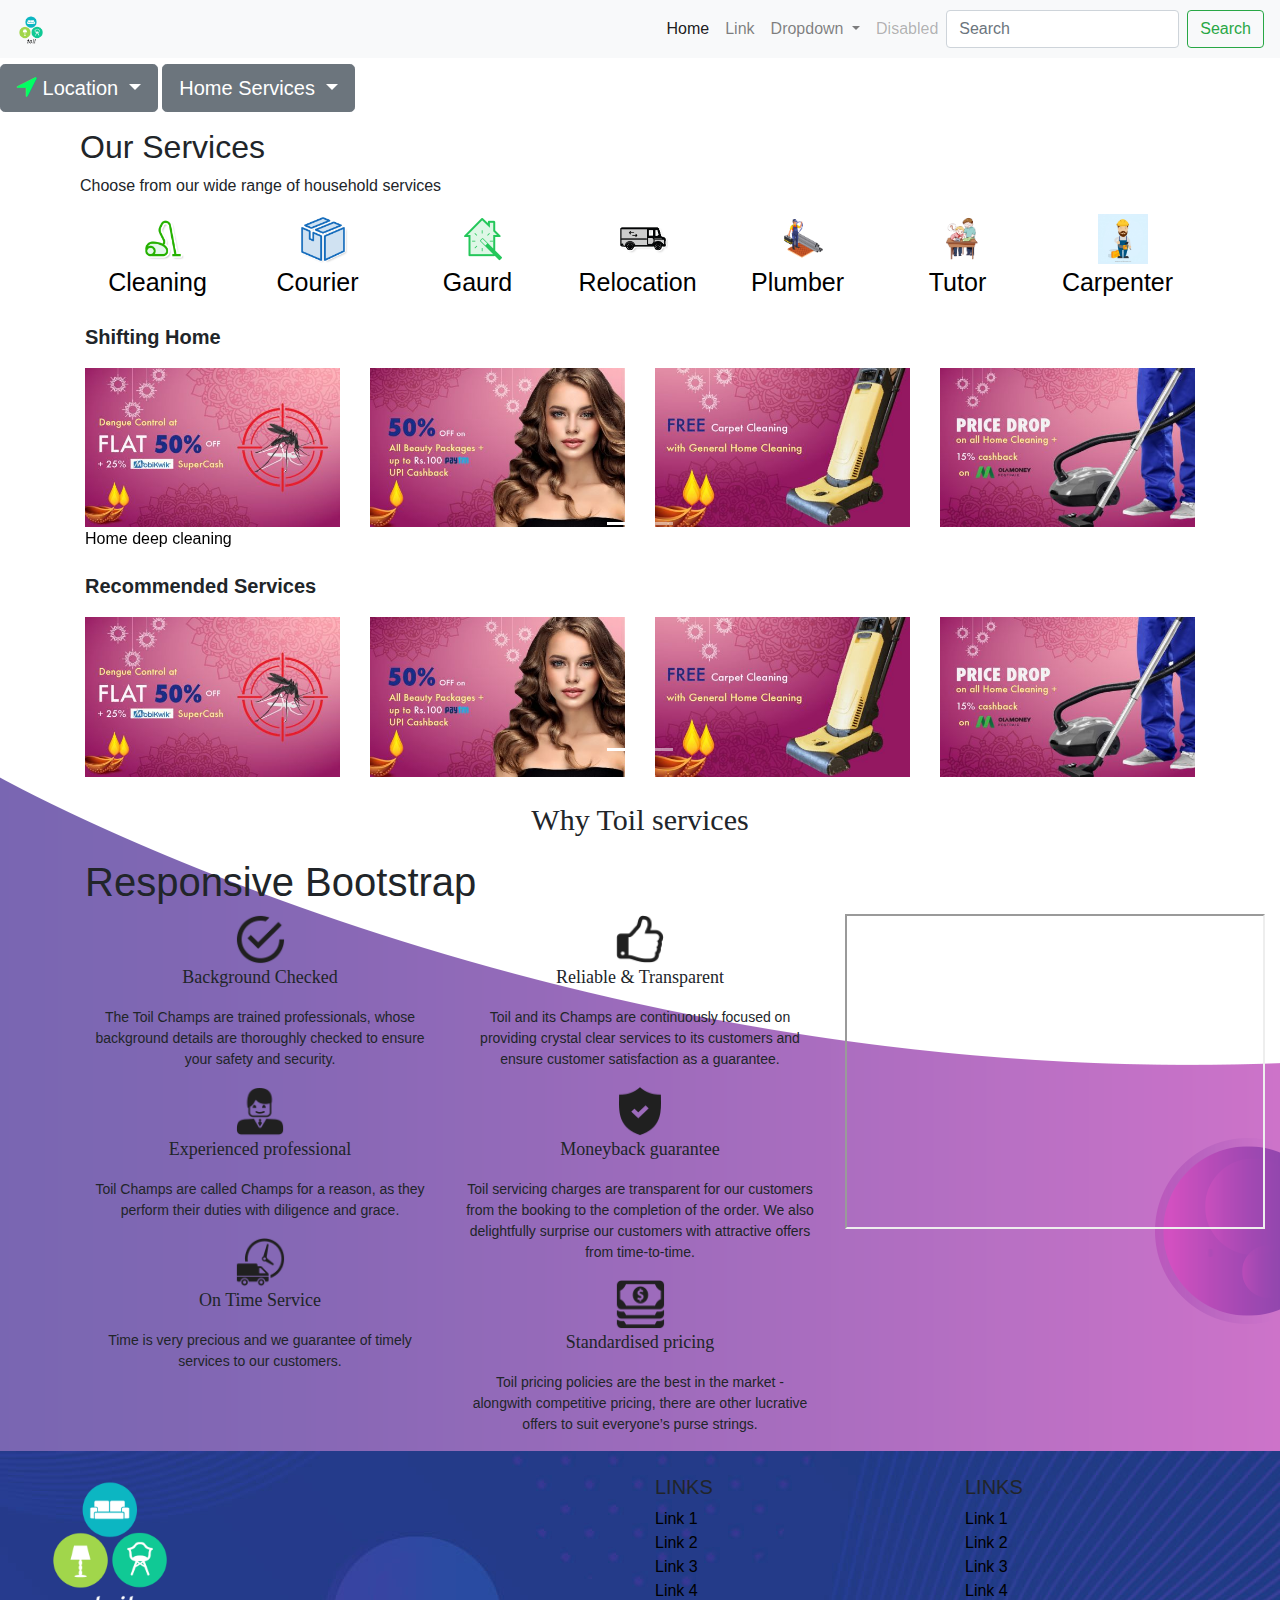
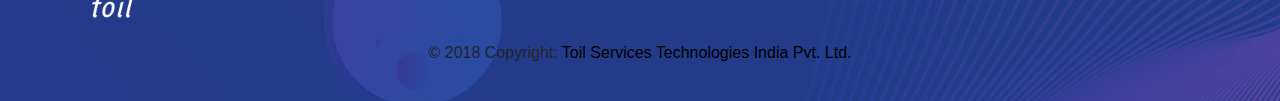
<file: home.html>
<!doctype html>
<html lang="en">
  <head>
    <title>Toil</title>
    <meta charset="utf-8">
    <meta name="viewport" content="width=device-width, initial-scale=1, shrink-to-fit=no">
    <link rel="stylesheet" type="text/css" href="home.css">
    <link rel="stylesheet" href="https://stackpath.bootstrapcdn.com/bootstrap/4.3.1/css/bootstrap.min.css" integrity="sha384-ggOyR0iXCbMQv3Xipma34MD+dH/1fQ784/j6cY/iJTQUOhcWr7x9JvoRxT2MZw1T" crossorigin="anonymous">
    <link rel="stylesheet" href="https://cdnjs.cloudflare.com/ajax/libs/font-awesome/4.7.0/css/font-awesome.min.css">
    <script src="home.js"></script>
    <script src="https://code.jquery.com/jquery-3.3.1.slim.min.js" integrity="sha384-q8i/X+965DzO0rT7abK41JStQIAqVgRVzpbzo5smXKp4YfRvH+8abtTE1Pi6jizo" crossorigin="anonymous"></script>
    <script src="https://cdnjs.cloudflare.com/ajax/libs/popper.js/1.14.7/umd/popper.min.js" integrity="sha384-UO2eT0CpHqdSJQ6hJty5KVphtPhzWj9WO1clHTMGa3JDZwrnQq4sF86dIHNDz0W1" crossorigin="anonymous"></script>
    <script src="https://stackpath.bootstrapcdn.com/bootstrap/4.3.1/js/bootstrap.min.js" integrity="sha384-JjSmVgyd0p3pXB1rRibZUAYoIIy6OrQ6VrjIEaFf/nJGzIxFDsf4x0xIM+B07jRM" crossorigin="anonymous"></script>
    
  </head>
  <body>
      <header>
<nav class="navbar fixed-top navbar-expand-lg navbar-light bg-light">
  <a class="navbar-brand" href="#">
    <img src="logo1.png" width="30" height="30" alt="">
  </a>
  <button class="navbar-toggler" type="button" data-toggle="collapse" data-target="#navbarSupportedContent" aria-controls="navbarSupportedContent" aria-expanded="false" aria-label="Toggle navigation">
    <span class="navbar-toggler-icon"></span>
  </button>

  <div class="collapse navbar-collapse" id="navbarSupportedContent">
    <ul class="navbar-nav ml-auto">
      <li class="nav-item active">
        <a class="nav-link" href="#">Home <span class="sr-only">(current)</span></a>
      </li>
      <li class="nav-item">
        <a class="nav-link" href="#">Link</a>
      </li>
      <li class="nav-item dropdown">
        <a class="nav-link dropdown-toggle" href="#" id="navbarDropdown" role="button" data-toggle="dropdown" aria-haspopup="true" aria-expanded="false">
          Dropdown
        </a>
<div class="dropdown-menu" style="width:300px" aria-labelledby="navbarDropdown">
    <div class="container container-sm">
        <div class="row">
            <div class="col-sm-4">
                <a class="dropdown-item" href="#">Link 1</a>
                <a class="dropdown-item" href="#">Link 2</a>
                <a class="dropdown-item" href="#">Link 3</a>
            </div>
            <div class="col-sm-4">
                <a class="dropdown-item" href="#">Link 4</a>
                <a class="dropdown-item" href="#">Link 5</a>
                <a class="dropdown-item" href="#">Link6</a>
            </div>
            <div class="col-sm-4">
                <a class="dropdown-item" href="#">Link 7</a>
                <a class="dropdown-item" href="#">Link 8</a>
                <a class="dropdown-item" href="#">Link 9</a>
            </div>					
        </div>
    </div>
    </div>
  </li>
  <li class="nav-item">
    <a class="nav-link disabled" href="#">Disabled</a>
  </li>
</ul>
<form class="form-inline my-2 my-lg-0">
  <input class="form-control mr-sm-2" type="search" placeholder="Search" aria-label="Search">
  <button class="btn btn-outline-success my-2 my-sm-0" type="submit">Search</button>
</form>
</div>
</nav>
</header>
<div class="imgsec" class="img-responsive">
        
        <div class="bgcolor"></div>
        <p class="head1">Your Service Expert in Ahmedabad</br>
        Get instant access to reliable and affordable services</p>
        
        <div class="dropdown">
          <button class="btn btn-secondary btn-lg dropdown-toggle" type="button" id="dropdownMenuButton" data-toggle="dropdown" aria-haspopup="true" aria-expanded="false">
                <i class="fa fa-location-arrow" style="font-size:25px;color:rgb(0, 255, 98)"></i>&nbsp;Location
          </button>
          
          <div class="dropdown-menu" aria-labelledby="dropdownMenuButton">
            <a class="dropdown-item" href="#">Action</a>
            <a class="dropdown-item" href="#">Anotheraaaaa action</a>
            <a class="dropdown-item" href="#">Something else here</a>
          </div>
          <button class="btn btn-secondary btn-lg dropdown-toggle" type="button" id="dropdownMenuButton1" data-toggle="dropdown" aria-haspopup="true" aria-expanded="false">
                Home Services
              </button>
          <div class="dropdown-menu" aria-labelledby="dropdownMenuButton1">
                <a class="dropdown-item" href="#">Action</a>
                <a class="dropdown-item" href="#">Another Anurag</a>
                <a class="dropdown-item" href="#">Something else here</a>
              </div>
        </div>
    
    </div>


<div class="serv1">
<p>
 <h2>Our Services</h2>
 Choose from our wide range of household services
</p>
<div class="container">
  <div class="row">
    <div class="col-sm text-center"><a href="" class="text1">
      <img src="cleaning.png" class="imag">
      Cleaning</a>
    </div>
    
    <div class="col-sm text-center"><a href="" class="text1">
      <img src="courier.png" class="imag">
      Courier</a>
    </div>
    <div class="col-sm text-center"><a href="" class="text1">
      <img src="deep.png" class="imag">
      Gaurd</a>
    </div>
    
    <div class="col-sm text-center"><a href="" class="text1">
      <img src="relocation.png" class="imag">
      Relocation</a>
    </div>
    <div class="col-sm text-center"><a href="" class="text1">
      <img src="plumber.png" class="imag">
      Plumber</a>  
    </div>
    <div class="col-sm text-center"><a href="" class="text1">
      <img src="tutor.png" class="imag"><br>
      Tutor</a>
    </div>
    <div class="col-sm text-center"><a href="" class="text1">
      <img src="carpenter.jpg" class="imag">
      Carpenter</a>
    </div>
    
    
    

    
  </div>
</div>
<!--<div class="container pad">

  <div class="row">
    <div class="col-sm text-center"><a href="" class="text1">
      <img src="tutor.png" class="imag"><br>
      Tutor</a>
    </div>
    <div class="col-sm text-center"><a href="" class="text1">
      <img src="carpenter.jpg" class="imag">
      Carpenter</a>
    </div>
    <div class="col-sm text-center">
    </div>
    <div class="col-sm text-center">
    </div>
    <div class="col-sm text-center">
    </div>
    

    
  </div>


</div>
-->

</div>




<div class="cores">


<div class="container">
  
            <div class="row blog">
                <div class="col-md-12">
                    <div id="blogCarousel1" class="carousel slide" data-ride="carousel">
                       <p class="coresual1">Shifting Home</p>
                        <ol class="carousel-indicators">
                            <li data-target="#blogCarousel1" data-slide-to="0" class="active"></li>
                            <li data-target="#blogCarousel1" data-slide-to="1"></li>
                        </ol>

                        <!-- Carousel items -->
                        <div class="carousel-inner">

                            <div class="carousel-item active">
                                <div class="row">
                                    <div class="col-md-3">
                                        <a href="#">
                                            <img src="img4.jpg" alt="Image" style="max-width:100%;">
                                            Home deep cleaning
                                        </a>
                                    </div>
                                    <div class="col-md-3">
                                        <a href="#">
                                            <img src="img3.jpg" alt="Image" style="max-width:100%;">
                                        </a>
                                    </div>
                                    <div class="col-md-3">
                                        <a href="#">
                                            <img src="img5.jpg" alt="Image" style="max-width:100%;">
                                        </a>
                                    </div>
                                    <div class="col-md-3">
                                        <a href="#">
                                            <img src="img6.jpg" alt="Image" style="max-width:100%;">
                                        </a>
                                    </div>
                                </div>
                                <!--.row-->
                            </div>
                            <!--.item-->

                            <div class="carousel-item">
                                <div class="row">
                                    <div class="col-md-3">
                                        <a href="#">
                                            <img src="img6.jpg" alt="Image" style="max-width:100%;">
                                        </a>
                                    </div>
                                    <div class="col-md-3">
                                        <a href="#">
                                            <img src="img6.jpg" alt="Image" style="max-width:100%;">
                                        </a>
                                    </div>
                                    <div class="col-md-3">
                                        <a href="#">
                                            <img src="img6.jpg" alt="Image" style="max-width:100%;">
                                        </a>
                                    </div>
                                    <div class="col-md-3">
                                        <a href="#">
                                            <img src="img6.jpg" alt="Image" style="max-width:100%;">
                                        </a>
                                    </div>
                                </div>
                                <!--.row-->
                            </div>
                            <!--.item-->

                        </div>
                        <!--.carousel-inner-->
                    </div>
                    <!--.Carousel-->

                </div>
            </div>
            
</div>











<div class="container">
  
    <div class="row blog">
        <div class="col-md-12">
            <div id="blogCarousel" class="carousel slide" data-ride="carousel">
               <p class="coresual1">Recommended Services</p>
                <ol class="carousel-indicators">
                    <li data-target="#blogCarousel" data-slide-to="0" class="active"></li>
                    <li data-target="#blogCarousel" data-slide-to="1"></li>
                </ol>

                <!-- Carousel items -->
                <div class="carousel-inner">

                    <div class="carousel-item active">
                        <div class="row">
                            <div class="col-md-3">
                                <a href="#">
                                    <img src="img4.jpg" alt="Image" style="max-width:100%;">
                                </a>
                            </div>
                            <div class="col-md-3">
                                <a href="#">
                                    <img src="img3.jpg" alt="Image" style="max-width:100%;">
                                </a>
                            </div>
                            <div class="col-md-3">
                                <a href="#">
                                    <img src="img5.jpg" alt="Image" style="max-width:100%;">
                                </a>
                            </div>
                            <div class="col-md-3">
                                <a href="#">
                                    <img src="img6.jpg" alt="Image" style="max-width:100%;">
                                </a>
                            </div>
                        </div>
                        <!--.row-->
                    </div>
                    <!--.item-->

                    <div class="carousel-item">
                        <div class="row">
                            <div class="col-md-3">
                                <a href="#">
                                    <img src="img6.jpg" alt="Image" style="max-width:100%;">
                                </a>
                            </div>
                            <div class="col-md-3">
                                <a href="#">
                                    <img src="img6.jpg" alt="Image" style="max-width:100%;">
                                </a>
                            </div>
                            <div class="col-md-3">
                                <a href="#">
                                    <img src="img6.jpg" alt="Image" style="max-width:100%;">
                                </a>
                            </div>
                            <div class="col-md-3">
                                <a href="#">
                                    <img src="img6.jpg" alt="Image" style="max-width:100%;">
                                </a>
                            </div>
                        </div>
                        <!--.row-->
                    </div>
                    <!--.item-->

                </div>
                <!--.carousel-inner-->
            </div>
            <!--.Carousel-->

        </div>
    </div>
    
</div>





</div>










<div class="services1">
    <p class="why">Why Toil services</p>
    <div class="container">
        <h1>Responsive Bootstrap</h1>
        <div class="row">
            <div class="col-4 col-4" style="padding:0px">
                <div class="col-sm text-center">
                    <img src="Background_Checked.png" class="imag"><br>
                    <p class="text2">Background Checked</p>
                  <p class="text3">The Toil Champs are trained professionals, whose background details are thoroughly checked to 
                    ensure your safety and security.</p>
                  </div>
                  <div class="col-sm text-center text2">
                      <img src="Professional.png" class="imag"><br>
                      <p class="text2">Experienced professional</p>
                    <p class="text3">Toil Champs are called Champs for a reason, as they perform their duties with diligence 
                      and grace.</p>
                    </div>
                    <div class="col-sm text-center text2">
                      <img src="On_Time_Service.png" class="imag"><br>
                      <p class="text2">On Time Service</p>
                    <p class="text3">Time is very precious and we guarantee of timely services to our customers.</p>
                    </div>
              </div>
              <div class="col-4 col-4" style="padding:0px">
                  <div class="col-sm text-center text2">
                      <img src="Reliable.png" class="imag"><br>
                      <p class="text2">Reliable & Transparent</p>
                      <p class="text3">Toil and its Champs are continuously focused on providing crystal clear services to its 
                      customers and ensure customer satisfaction as a guarantee.</p>
                    </div>
                    
                    <div class="col-sm text-center text2">
                      <img src="Monetback.png" class="imag"><br>
                      <p class="text2">Moneyback guarantee</p>
                      <p class="text3">Toil servicing charges are transparent for our customers from the booking to the completion
                       of the order. We also delightfully surprise our customers with attractive offers from time-to-time.</p>
                    </div>
                    <div class="col-sm text-center text2">
                      <img src="Pricing.png" class="imag"><br>
                      <p class="text2">Standardised pricing</p>
                      <p class="text3">Toil  pricing policies are the best in the market - alongwith competitive pricing, there are
                       other lucrative offers to suit everyone’s purse strings.</p>
                    </div>
                    
                </div>
          <div class="col-4 col-4 col-4">

              <iframe width="420" height="315"
              src="https://www.youtube.com/embed/tgbNymZ7vqY">
              </iframe>

          </div>
          
          
        </div>
      </div>
      
    
</div>


















<!-- Footer -->
<footer class="page-footer font-small blue pt-4 footer">

  <!-- Footer Links -->
  <div class="container-fluid text-center text-md-left">

    <!-- Grid row -->
    <div class="row">

      <!-- Grid column -->
      <div class="col-md-6 mt-md-0 mt-3">

        <!-- Content -->
        <img src="logo2.png" width="150px;">
    

      </div>
      <!-- Grid column -->

      <hr class="clearfix w-100 d-md-none pb-3">

      <!-- Grid column -->
      <div class="col-md-3 mb-md-0 mb-3">

        <!-- Links -->
        <h5 class="text-uppercase">Links</h5>

        <ul class="list-unstyled">
          <li>
            <a href="#!">Link 1</a>
          </li>
          <li>
            <a href="#!">Link 2</a>
          </li>
          <li>
            <a href="#!">Link 3</a>
          </li>
          <li>
            <a href="#!">Link 4</a>
          </li>
        </ul>

      </div>
      <!-- Grid column -->

      <!-- Grid column -->
      <div class="col-md-3 mb-md-0 mb-3">

        <!-- Links -->
        <h5 class="text-uppercase">Links</h5>

        <ul class="list-unstyled">
          <li>
            <a href="#!">Link 1</a>
          </li>
          <li>
            <a href="#!">Link 2</a>
          </li>
          <li>
            <a href="#!">Link 3</a>
          </li>
          <li>
            <a href="#!">Link 4</a>
          </li>
        </ul>

      </div>
      <!-- Grid column -->

    </div>
    <!-- Grid row -->

  </div>
  <!-- Footer Links -->

  <!-- Copyright -->
  <div class="footer-copyright text-center py-3">© 2018 Copyright:
    <a href="#"> Toil Services Technologies India Pvt. Ltd.</a>
  </div>
  <!-- Copyright -->

</footer>
<!-- Footer -->












        </body>
</html>
</file>
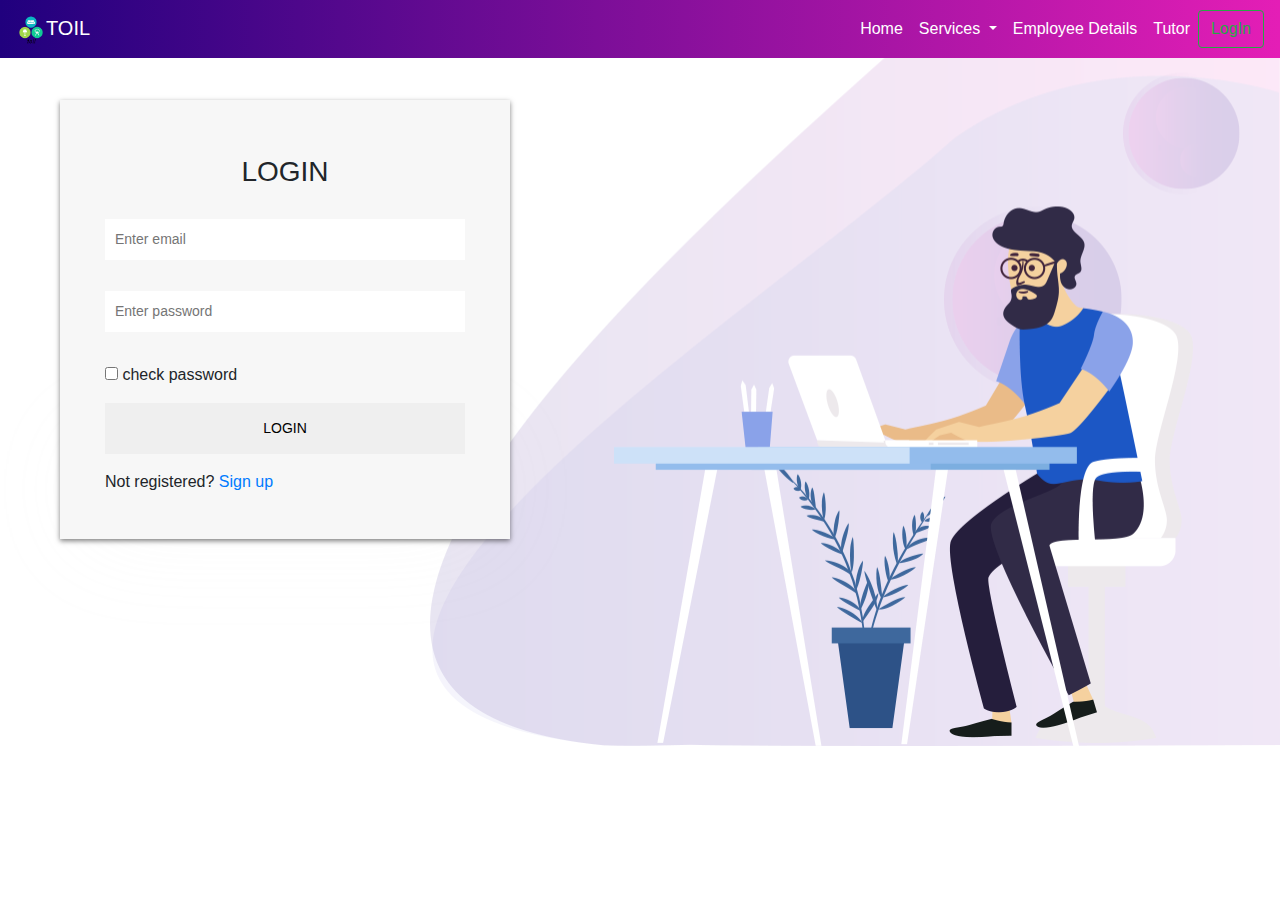
<file: loginenroll.html>
<!doctype html>
<html lang="en">
  <head>
    <title>Toil</title>
    <meta charset="utf-8">
    <meta name="viewport" content="width=device-width, initial-scale=1, shrink-to-fit=no">
    <link rel="stylesheet" type="text/css" href="home.css">
    <link rel="stylesheet" type="text/css" href="cssloginenroll.css">
    <link rel="stylesheet" href="https://stackpath.bootstrapcdn.com/bootstrap/4.3.1/css/bootstrap.min.css" integrity="sha384-ggOyR0iXCbMQv3Xipma34MD+dH/1fQ784/j6cY/iJTQUOhcWr7x9JvoRxT2MZw1T" crossorigin="anonymous">
    <link rel="stylesheet" href="https://cdnjs.cloudflare.com/ajax/libs/font-awesome/4.7.0/css/font-awesome.min.css">
    <script src="home.js"></script>
    <script src="https://code.jquery.com/jquery-3.3.1.slim.min.js" integrity="sha384-q8i/X+965DzO0rT7abK41JStQIAqVgRVzpbzo5smXKp4YfRvH+8abtTE1Pi6jizo" crossorigin="anonymous"></script>
    <script src="https://cdnjs.cloudflare.com/ajax/libs/popper.js/1.14.7/umd/popper.min.js" integrity="sha384-UO2eT0CpHqdSJQ6hJty5KVphtPhzWj9WO1clHTMGa3JDZwrnQq4sF86dIHNDz0W1" crossorigin="anonymous"></script>
    <script src="https://stackpath.bootstrapcdn.com/bootstrap/4.3.1/js/bootstrap.min.js" integrity="sha384-JjSmVgyd0p3pXB1rRibZUAYoIIy6OrQ6VrjIEaFf/nJGzIxFDsf4x0xIM+B07jRM" crossorigin="anonymous"></script>
    <style>
    
    </style>

  </head>
  <body class="login1">
    
    <header>
      <nav class="navbar fixed-top navbar-expand-lg navbar-dark  abcf">
        <a class="navbar-brand" href="#">
          <img src="logo1.png" width="30" height="30" alt="">TOIL
        </a>
        <button class="navbar-toggler" type="button" data-toggle="collapse" data-target="#navbarSupportedContent" aria-controls="navbarSupportedContent" aria-expanded="false" aria-label="Toggle navigation">
          <span class="navbar-toggler-icon"></span>
        </button>
      
        <div class="collapse navbar-collapse" id="navbarSupportedContent">
          <ul class="navbar-nav ml-auto">
            <li class="nav-item active">
              <a class="nav-link" href="index.html">Home <span class="sr-only">(current)</span></a>
            </li>
           
            <li class="nav-item dropdown active">
              <a class="nav-link dropdown-toggle" href="#" id="navbarDropdown" role="button" data-toggle="dropdown" aria-haspopup="true" aria-expanded="false">
                Services
              </a>
      <div class="dropdown-menu" style="width:300px" aria-labelledby="navbarDropdown">
          <div class="container container-sm">
              <div class="row">
                  <div class="col-sm-6">
                      <a class="dropdown-item" href="servicereq.html"><img class="navbar1" src="cleaning.png"> Cleaning</a>
                      <a class="dropdown-item" href="servicereq.html"><img class="navbar1" src="tutor.png"> Tutor</a>
                      <a class="dropdown-item" href="#">Link 3</a>
                  </div>
                  <div class="col-sm-6">
                      <a class="dropdown-item" href="#"><img class="navbar1" src="plumber.png"> Plumber</a>
                      <a class="dropdown-item" href="#"><img class="navbar1" src="carpenter.jpg"> Carpenter</a>
                      <a class="dropdown-item" href="#">Link6</a>
                  </div>
                  				
              </div>
          </div>
          </div>
        </li>
        <li class="nav-item active">
            <a class="nav-link" href="details.html">Employee Details</a>
          </li>
        <li class="nav-item">
          <a class="nav-link active" href="abc.html">Tutor</a>
        </li>
      </ul>
      <a href="loginenroll.html">
        <button class="btn btn-outline-success my-2 my-sm-0" type="submit">LogIn</button></a>
      
      </div>
      </nav>
      </header>
      









<div class="login-page">
<div class="form">





<form class="login-form">
        <h3 style="text-align: center; margin-bottom: 30px;">LOGIN</h3>
        <p><input type="email" class="a" id="enrollemail" value="" placeholder="Enter email"> </p>
        <p><input type="password" class="a" id="pass" value="" placeholder="Enter password"> </p>
        <p><input type="checkbox" class="mailp2" id="passcheck" onclick="showpass()" value=""> check password     </p>
        <p><button id="signupbtn" onclick="validate2()">LOGIN</button></p>
        <p class="message">Not registered?  <a href="#">Sign up</a></p>
    
</form>

<form class="register-form">
        <h3 style="margin-bottom: 30px; text-align: center;">SIGN UP</h3>
        <p><input type="text" class="a" id="first" value="" placeholder="First Name"> </p>
        <p><input type="text" class="a" id="last" value="" placeholder="Last Name"> </p>
        <p>Gender <input type="radio" name="gender" class="mailp1" id="gen1" value="male"> Male <input type="radio" name="gender" class="mailp1" id="gen2" value="female"> female</p>
        <p><input type="email" class="a" id="enrollemail" value="" placeholder="Enter email"> </p>
        <p><input type="password" class="a" id="pass2" value="" placeholder="Enter password"> </p>
        <p><input type="checkbox" id="passcheck"  onclick="showpass2()" value="check"> show password     </p>
        <p> <select class="ab" name="countryCode" id="">
          <option data-countryCode="IN" value="91" Selected>India (+91)</option>
          <option data-countryCode="US" value="1">USA (+1)</option>
          <optgroup label="Other countries">
            <option data-countryCode="DZ" value="213">Algeria (+213)</option>
            <option data-countryCode="AD" value="376">Andorra (+376)</option>
            <option data-countryCode="AO" value="244">Angola (+244)</option>
            <option data-countryCode="AI" value="1264">Anguilla (+1264)</option>
            <option data-countryCode="AG" value="1268">Antigua &amp; Barbuda (+1268)</option>
            <option data-countryCode="AR" value="54">Argentina (+54)</option>
            <option data-countryCode="AM" value="374">Armenia (+374)</option>
            <option data-countryCode="AW" value="297">Aruba (+297)</option>
            <option data-countryCode="AU" value="61">Australia (+61)</option>
            <option data-countryCode="AT" value="43">Austria (+43)</option>
            <option data-countryCode="AZ" value="994">Azerbaijan (+994)</option>
            <option data-countryCode="BS" value="1242">Bahamas (+1242)</option>
            <option data-countryCode="BH" value="973">Bahrain (+973)</option>
            <option data-countryCode="BD" value="880">Bangladesh (+880)</option>
            <option data-countryCode="BB" value="1246">Barbados (+1246)</option>
            <option data-countryCode="BY" value="375">Belarus (+375)</option>
            <option data-countryCode="BE" value="32">Belgium (+32)</option>
            <option data-countryCode="BZ" value="501">Belize (+501)</option>
            <option data-countryCode="BJ" value="229">Benin (+229)</option>
            <option data-countryCode="BM" value="1441">Bermuda (+1441)</option>
            <option data-countryCode="BT" value="975">Bhutan (+975)</option>
            <option data-countryCode="BO" value="591">Bolivia (+591)</option>
            <option data-countryCode="BA" value="387">Bosnia Herzegovina (+387)</option>
            <option data-countryCode="BW" value="267">Botswana (+267)</option>
            <option data-countryCode="BR" value="55">Brazil (+55)</option>
            <option data-countryCode="BN" value="673">Brunei (+673)</option>
            <option data-countryCode="BG" value="359">Bulgaria (+359)</option>
            <option data-countryCode="BF" value="226">Burkina Faso (+226)</option>
            <option data-countryCode="BI" value="257">Burundi (+257)</option>
            <option data-countryCode="KH" value="855">Cambodia (+855)</option>
            <option data-countryCode="CM" value="237">Cameroon (+237)</option>
            <option data-countryCode="CA" value="1">Canada (+1)</option>
            <option data-countryCode="CV" value="238">Cape Verde Islands (+238)</option>
            <option data-countryCode="KY" value="1345">Cayman Islands (+1345)</option>
            <option data-countryCode="CF" value="236">Central African Republic (+236)</option>
            <option data-countryCode="CL" value="56">Chile (+56)</option>
            <option data-countryCode="CN" value="86">China (+86)</option>
            <option data-countryCode="CO" value="57">Colombia (+57)</option>
            <option data-countryCode="KM" value="269">Comoros (+269)</option>
            <option data-countryCode="CG" value="242">Congo (+242)</option>
            <option data-countryCode="CK" value="682">Cook Islands (+682)</option>
            <option data-countryCode="CR" value="506">Costa Rica (+506)</option>
            <option data-countryCode="HR" value="385">Croatia (+385)</option>
            <option data-countryCode="CU" value="53">Cuba (+53)</option>
            <option data-countryCode="CY" value="90392">Cyprus North (+90392)</option>
            <option data-countryCode="CY" value="357">Cyprus South (+357)</option>
            <option data-countryCode="CZ" value="42">Czech Republic (+42)</option>
            <option data-countryCode="DK" value="45">Denmark (+45)</option>
            <option data-countryCode="DJ" value="253">Djibouti (+253)</option>
            <option data-countryCode="DM" value="1809">Dominica (+1809)</option>
            <option data-countryCode="DO" value="1809">Dominican Republic (+1809)</option>
            <option data-countryCode="EC" value="593">Ecuador (+593)</option>
            <option data-countryCode="EG" value="20">Egypt (+20)</option>
            <option data-countryCode="SV" value="503">El Salvador (+503)</option>
            <option data-countryCode="GQ" value="240">Equatorial Guinea (+240)</option>
            <option data-countryCode="ER" value="291">Eritrea (+291)</option>
            <option data-countryCode="EE" value="372">Estonia (+372)</option>
            <option data-countryCode="ET" value="251">Ethiopia (+251)</option>
            <option data-countryCode="FK" value="500">Falkland Islands (+500)</option>
            <option data-countryCode="FO" value="298">Faroe Islands (+298)</option>
            <option data-countryCode="FJ" value="679">Fiji (+679)</option>
            <option data-countryCode="FI" value="358">Finland (+358)</option>
            <option data-countryCode="FR" value="33">France (+33)</option>
            <option data-countryCode="GF" value="594">French Guiana (+594)</option>
            <option data-countryCode="PF" value="689">French Polynesia (+689)</option>
            <option data-countryCode="GA" value="241">Gabon (+241)</option>
            <option data-countryCode="GM" value="220">Gambia (+220)</option>
            <option data-countryCode="GE" value="7880">Georgia (+7880)</option>
            <option data-countryCode="DE" value="49">Germany (+49)</option>
            <option data-countryCode="GH" value="233">Ghana (+233)</option>
            <option data-countryCode="GI" value="350">Gibraltar (+350)</option>
            <option data-countryCode="GR" value="30">Greece (+30)</option>
            <option data-countryCode="GL" value="299">Greenland (+299)</option>
            <option data-countryCode="GD" value="1473">Grenada (+1473)</option>
            <option data-countryCode="GP" value="590">Guadeloupe (+590)</option>
            <option data-countryCode="GU" value="671">Guam (+671)</option>
            <option data-countryCode="GT" value="502">Guatemala (+502)</option>
            <option data-countryCode="GN" value="224">Guinea (+224)</option>
            <option data-countryCode="GW" value="245">Guinea - Bissau (+245)</option>
            <option data-countryCode="GY" value="592">Guyana (+592)</option>
            <option data-countryCode="HT" value="509">Haiti (+509)</option>
            <option data-countryCode="HN" value="504">Honduras (+504)</option>
            <option data-countryCode="HK" value="852">Hong Kong (+852)</option>
            <option data-countryCode="HU" value="36">Hungary (+36)</option>
            <option data-countryCode="IS" value="354">Iceland (+354)</option>
            <!-- <option data-countryCode="IN" value="91">India (+91)</option> -->
            <option data-countryCode="ID" value="62">Indonesia (+62)</option>
            <option data-countryCode="IR" value="98">Iran (+98)</option>
            <option data-countryCode="IQ" value="964">Iraq (+964)</option>
            <option data-countryCode="IE" value="353">Ireland (+353)</option>
            <option data-countryCode="IL" value="972">Israel (+972)</option>
            <option data-countryCode="IT" value="39">Italy (+39)</option>
            <option data-countryCode="JM" value="1876">Jamaica (+1876)</option>
            <option data-countryCode="JP" value="81">Japan (+81)</option>
            <option data-countryCode="JO" value="962">Jordan (+962)</option>
            <option data-countryCode="KZ" value="7">Kazakhstan (+7)</option>
            <option data-countryCode="KE" value="254">Kenya (+254)</option>
            <option data-countryCode="KI" value="686">Kiribati (+686)</option>
            <option data-countryCode="KP" value="850">Korea North (+850)</option>
            <option data-countryCode="KR" value="82">Korea South (+82)</option>
            <option data-countryCode="KW" value="965">Kuwait (+965)</option>
            <option data-countryCode="KG" value="996">Kyrgyzstan (+996)</option>
            <option data-countryCode="LA" value="856">Laos (+856)</option>
            <option data-countryCode="LV" value="371">Latvia (+371)</option>
            <option data-countryCode="LB" value="961">Lebanon (+961)</option>
            <option data-countryCode="LS" value="266">Lesotho (+266)</option>
            <option data-countryCode="LR" value="231">Liberia (+231)</option>
            <option data-countryCode="LY" value="218">Libya (+218)</option>
            <option data-countryCode="LI" value="417">Liechtenstein (+417)</option>
            <option data-countryCode="LT" value="370">Lithuania (+370)</option>
            <option data-countryCode="LU" value="352">Luxembourg (+352)</option>
            <option data-countryCode="MO" value="853">Macao (+853)</option>
            <option data-countryCode="MK" value="389">Macedonia (+389)</option>
            <option data-countryCode="MG" value="261">Madagascar (+261)</option>
            <option data-countryCode="MW" value="265">Malawi (+265)</option>
            <option data-countryCode="MY" value="60">Malaysia (+60)</option>
            <option data-countryCode="MV" value="960">Maldives (+960)</option>
            <option data-countryCode="ML" value="223">Mali (+223)</option>
            <option data-countryCode="MT" value="356">Malta (+356)</option>
            <option data-countryCode="MH" value="692">Marshall Islands (+692)</option>
            <option data-countryCode="MQ" value="596">Martinique (+596)</option>
            <option data-countryCode="MR" value="222">Mauritania (+222)</option>
            <option data-countryCode="YT" value="269">Mayotte (+269)</option>
            <option data-countryCode="MX" value="52">Mexico (+52)</option>
            <option data-countryCode="FM" value="691">Micronesia (+691)</option>
            <option data-countryCode="MD" value="373">Moldova (+373)</option>
            <option data-countryCode="MC" value="377">Monaco (+377)</option>
            <option data-countryCode="MN" value="976">Mongolia (+976)</option>
            <option data-countryCode="MS" value="1664">Montserrat (+1664)</option>
            <option data-countryCode="MA" value="212">Morocco (+212)</option>
            <option data-countryCode="MZ" value="258">Mozambique (+258)</option>
            <option data-countryCode="MN" value="95">Myanmar (+95)</option>
            <option data-countryCode="NA" value="264">Namibia (+264)</option>
            <option data-countryCode="NR" value="674">Nauru (+674)</option>
            <option data-countryCode="NP" value="977">Nepal (+977)</option>
            <option data-countryCode="NL" value="31">Netherlands (+31)</option>
            <option data-countryCode="NC" value="687">New Caledonia (+687)</option>
            <option data-countryCode="NZ" value="64">New Zealand (+64)</option>
            <option data-countryCode="NI" value="505">Nicaragua (+505)</option>
            <option data-countryCode="NE" value="227">Niger (+227)</option>
            <option data-countryCode="NG" value="234">Nigeria (+234)</option>
            <option data-countryCode="NU" value="683">Niue (+683)</option>
            <option data-countryCode="NF" value="672">Norfolk Islands (+672)</option>
            <option data-countryCode="NP" value="670">Northern Marianas (+670)</option>
            <option data-countryCode="NO" value="47">Norway (+47)</option>
            <option data-countryCode="OM" value="968">Oman (+968)</option>
            <option data-countryCode="PW" value="680">Palau (+680)</option>
            <option data-countryCode="PA" value="507">Panama (+507)</option>
            <option data-countryCode="PG" value="675">Papua New Guinea (+675)</option>
            <option data-countryCode="PY" value="595">Paraguay (+595)</option>
            <option data-countryCode="PE" value="51">Peru (+51)</option>
            <option data-countryCode="PH" value="63">Philippines (+63)</option>
            <option data-countryCode="PL" value="48">Poland (+48)</option>
            <option data-countryCode="PT" value="351">Portugal (+351)</option>
            <option data-countryCode="PR" value="1787">Puerto Rico (+1787)</option>
            <option data-countryCode="QA" value="974">Qatar (+974)</option>
            <option data-countryCode="RE" value="262">Reunion (+262)</option>
            <option data-countryCode="RO" value="40">Romania (+40)</option>
            <option data-countryCode="RU" value="7">Russia (+7)</option>
            <option data-countryCode="RW" value="250">Rwanda (+250)</option>
            <option data-countryCode="SM" value="378">San Marino (+378)</option>
            <option data-countryCode="ST" value="239">Sao Tome &amp; Principe (+239)</option>
            <option data-countryCode="SA" value="966">Saudi Arabia (+966)</option>
            <option data-countryCode="SN" value="221">Senegal (+221)</option>
            <option data-countryCode="CS" value="381">Serbia (+381)</option>
            <option data-countryCode="SC" value="248">Seychelles (+248)</option>
            <option data-countryCode="SL" value="232">Sierra Leone (+232)</option>
            <option data-countryCode="SG" value="65">Singapore (+65)</option>
            <option data-countryCode="SK" value="421">Slovak Republic (+421)</option>
            <option data-countryCode="SI" value="386">Slovenia (+386)</option>
            <option data-countryCode="SB" value="677">Solomon Islands (+677)</option>
            <option data-countryCode="SO" value="252">Somalia (+252)</option>
            <option data-countryCode="ZA" value="27">South Africa (+27)</option>
            <option data-countryCode="ES" value="34">Spain (+34)</option>
            <option data-countryCode="LK" value="94">Sri Lanka (+94)</option>
            <option data-countryCode="SH" value="290">St. Helena (+290)</option>
            <option data-countryCode="KN" value="1869">St. Kitts (+1869)</option>
            <option data-countryCode="SC" value="1758">St. Lucia (+1758)</option>
            <option data-countryCode="SD" value="249">Sudan (+249)</option>
            <option data-countryCode="SR" value="597">Suriname (+597)</option>
            <option data-countryCode="SZ" value="268">Swaziland (+268)</option>
            <option data-countryCode="SE" value="46">Sweden (+46)</option>
            <option data-countryCode="CH" value="41">Switzerland (+41)</option>
            <option data-countryCode="SI" value="963">Syria (+963)</option>
            <option data-countryCode="TW" value="886">Taiwan (+886)</option>
            <option data-countryCode="TJ" value="7">Tajikstan (+7)</option>
            <option data-countryCode="TH" value="66">Thailand (+66)</option>
            <option data-countryCode="TG" value="228">Togo (+228)</option>
            <option data-countryCode="TO" value="676">Tonga (+676)</option>
            <option data-countryCode="TT" value="1868">Trinidad &amp; Tobago (+1868)</option>
            <option data-countryCode="TN" value="216">Tunisia (+216)</option>
            <option data-countryCode="TR" value="90">Turkey (+90)</option>
            <option data-countryCode="TM" value="7">Turkmenistan (+7)</option>
            <option data-countryCode="TM" value="993">Turkmenistan (+993)</option>
            <option data-countryCode="TC" value="1649">Turks &amp; Caicos Islands (+1649)</option>
            <option data-countryCode="TV" value="688">Tuvalu (+688)</option>
            <option data-countryCode="UG" value="256">Uganda (+256)</option>
            <option data-countryCode="GB" value="44">UK (+44)</option>
            <option data-countryCode="UA" value="380">Ukraine (+380)</option>
            <option data-countryCode="AE" value="971">United Arab Emirates (+971)</option>
            <option data-countryCode="UY" value="598">Uruguay (+598)</option>
            <!-- <option data-countryCode="US" value="1">USA (+1)</option> -->
            <option data-countryCode="UZ" value="7">Uzbekistan (+7)</option>
            <option data-countryCode="VU" value="678">Vanuatu (+678)</option>
            <option data-countryCode="VA" value="379">Vatican City (+379)</option>
            <option data-countryCode="VE" value="58">Venezuela (+58)</option>
            <option data-countryCode="VN" value="84">Vietnam (+84)</option>
            <option data-countryCode="VG" value="84">Virgin Islands - British (+1284)</option>
            <option data-countryCode="VI" value="84">Virgin Islands - US (+1340)</option>
            <option data-countryCode="WF" value="681">Wallis &amp; Futuna (+681)</option>
            <option data-countryCode="YE" value="969">Yemen (North)(+969)</option>
            <option data-countryCode="YE" value="967">Yemen (South)(+967)</option>
            <option data-countryCode="ZM" value="260">Zambia (+260)</option>
            <option data-countryCode="ZW" value="263">Zimbabwe (+263)</option>
          </optgroup>
        </select> <input type="number" class="ac" id="phone" value="" placeholder="Phone no."> </p>
        <p><button onclick="validate()" id="signupbtn">SIGN UP</button></p>
        <p class="message">Already registered?  <a href="#">Login</a></p>
    </form>


</div>

</div>






<script src="https://code.jquery.com/jquery-3.4.1.min.js"></script>

<script>

$('.message a').click(function(){
$('form').animate({height:"toggle",opacity:"toggle"},"slow");
});

</script>


<script> 
  function validate()                                    
  { 
      var firstname = document.getElementById("first"); 
      var lastname = document.getElementById("last"); 
      var male = document.getElementById("gen1"); 
      var female = document.getElementById("gen2");   
      var email = document.getElementById("enrollemail");
      var pass2 = document.getElementById("pass");
      var phoneno = document.getElementById("phone");
        
      
     
      if (firstname.value == "")                                  
      { 
          window.alert("Please enter your first name."); 
          name.focus(); 
          
      } 

      if (lastname.value == "")                                  
      { 
          window.alert("Please enter your last name."); 
          name.focus(); 
          
      } 
     
      if (male.checked==false && female.checked==false)                               
      { 
          window.alert("Please enter your gender."); 
          address.focus(); 
          
      } 
         
      if (email.value == "")                                   
      { 
          window.alert("Please enter a valid e-mail address."); 
          email.focus(); 
          
      } 
     
      if (phone.value == "")                           
      { 
          window.alert("Please enter your telephone number."); 
          phone.focus(); 
         
      } 
     
      if (password.value == "")                        
      { 
          window.alert("Please enter your password"); 
          password.focus(); 
         
      } 

      if (phoneno.value < 10 | phoneno.value >10 )                        
      { 
          window.alert("Please enter valid phone number"); 
          password.focus(); 
         
      } 
  
      
  }

  function validate2()
  {
    var email = document.getElementById("enrollemail");
      var pass = document.getElementById("pass");
      if (email.value == "")                                   
      { 
          window.alert("Please enter a valid e-mail address."); 
          email.focus(); 
          
      } 

      if (password.value == "")                        
      { 
          window.alert("Please enter your password"); 
          password.focus(); 
         
      } 
  }
  
 
  function showpass() {
      var x = document.getElementById("pass");
      if (x.type == "password") {
          x.type = "text";
      } else {
          x.type = "password";
      }
  }

  function showpass2() {
      var x = document.getElementById("pass2");
      if (x.type == "password") {
          x.type = "text";
      } else {
          x.type = "password";
      }
  }
  </script> 









        </body>
</html>
</file>
<file: home.css>
.navbar1{
  width: 20px;
  height: 20px;
}

.head2{
    color:black;
    font-size: 1.5em;
    font-weight: bold;
    text-align:center;
}
.bag{
  background-image: url('lco2.png') ;
  background-repeat: no-repeat; 
}
.serv1{
  
  padding-left: 80px;
  padding-right: 80px;
  padding-top: 0px;
  
}
@media only screen and (max-width: 980px) {
  .serv1{
    padding-left: 20px;
    padding-right: 20px;
    padding-top: 0px;
    
  }


}
.carousel-caption{
  color: black;

}
#imgtab{
  
  width:100px;
  height:100px;
}
.imag{
  width:50px;
  height:50px;
} 
.text1 {
  padding: 5px;
  font-size:25px;
  text-decoration : none;
  color : #000;
}
.pad{
  padding-bottom: 20px;
  padding-top: 60px;
  
}
.why{
  text-align: center;
  font-size:30px;
  font-family: cursive,bold;
}
.text2{
  font-size:18px;
  font-family: cursive,bold;
}
.text3{
  font-size:14px;
  font-family:Arial, Helvetica, sans-serif;
}
.services1{
  padding-top: 20px;
  background-image:url('lco4.png');
  background-repeat: no-repeat;
}
.services12{

}
.serv1 a{
  text-decoration: none;
  color: #000;
}
.serv1 a:hover{
  text-decoration: none;
  color: rgb(72, 161, 189);
}



.footer{
  background-image: url('lco11.jpg');
  padding: 20px;
  
}
.footer a{
  text-decoration: none;
  color: #000;
}
.footer a:hover{
  text-decoration: none;
  color: rgb(72, 161, 189);
}





.caro1 {
  margin-left: -115px;
  filter: invert(100%);
  
  
}

.caro2 {
  margin-right: -115px;
  filter: invert(100%);
}





.coresual1{
  font-size: 20px;
  font-family: 'Segoe UI', Tahoma, Geneva, Verdana, sans-serif;
  font-weight: bold;
  padding-top: 20px;
}

.cores a{
  text-decoration: none;
  color: #000;
}
.cores a:hover{
  text-decoration: none;
  color: rgb(72, 161, 189);
}
 
.belowcarousel{
  text-decoration: none;
  color: black;
  text-align: center;
}
.imgcarousel{
  width: 255px;
  height: 145px;
  border-radius: 10px;
}
.tutor1{
  padding-top: 20px;
  padding-bottom: 20px;
  text-align: center;
background-image: url('lco10.jpg');
color:white;
}
.imag1{
  width:130px;
  height:130px;
} 
.text4 {
  padding: 5px;
  font-size:25px;
  text-decoration : none;
  color : white;
}

.subscriber{
  background-image: url('lco81.png');
  background-position: right;
  background-repeat: no-repeat;
  padding-left:100px;
  padding-top: 50px;
  padding-bottom: 50px;

}
.subscriber p{
  color: #505B6D;
  font-size: 16px;
  
}
.subscriber h5{
  color: rgb(10, 94, 230);

  
}
.border1{
  border-style: solid;
  border-bottom-color: #E41EB6;
  width:250px;
  border-color: blueviolet;
  
}
.abcf{
  background-image: linear-gradient(to right, #20007E , #E41EB6);
}
.carousel-caption {
  right: 5%;
  text-align: right;
  background-color: black;
  max-width: 500px;
  left: auto;
  padding-left:5px;
  margin-bottom:300px;
}
.getintouch{
  background-image: url('lco17.png');
  background-position: right;
  background-repeat: no-repeat;
  padding-top: 90px;
  padding-bottom: 90px;
  padding-left:50px;
}

.imgvisit{
padding-left:50px;
padding-right:50px;
}

header{
  background-image: url('lco11.png');
}



div .carousel-caption
{
    display: none
}
</file>
<file: abc.css>
.abcheader{


}

.container1 {
    position: relative;
    text-align: center;
    color: white;
    
  }
  
 
  .top-right {
    position: absolute;
    top: 100px;
    right: 200px;
    font-size: 30px;
  }
  
  .bottom-right {
    position: absolute;
    bottom: 8px;
    right: 16px;
  }
  
  
  .abcimg1{
width:400px;
height: 400px;
  }
  .main1{
      padding-top: 100px;
  }
  .round1{
    
      border-radius: 10px;
  }
  .button11{
      border-radius: 50px;
      background-color: #5D71FF;
      padding: 10px;
      color: white;
  }
  .button111{
    border-radius: 50px;
    font-size: 20px;
    width: 300px;
    height: 60px;
    background-color: #FC686A;
    
    color: white;
}
</file>
<file: cssloginenroll.css>
.login-page{
        width: 450px;
        margin: 10px;
position: relative;
box-shadow: 0px 2px 5px rgba(0, 0, 0, .5);
padding: 10px 0 0;
background:  rgb(247, 247, 247);

}

.login-page::after {
content: '';
position: absolute;
z-index: -1; 
box-shadow: 0 0px 100px rgba(240, 240, 240, 0.100);       
width: 90%; 
left: 5%; 
height: 100px;
bottom: 0;
}

.form
{
position: relative;
z-index: 1;
max-width: 450px;
margin: 0 auto 100x;
padding: 45px;
}


.a
{
outline: 1;
width: 100%;
border: 0;
margin: 0 0 15px;
padding: 10px;
box-sizing: border-box;
font-size: 14px;

}

.form button
{
    outline: 0;
    width: 100%;
    border: 0;
    padding: 15px;
    font-size: 14px;
    cursor: pointer;
}

.form button:hover,.form button:active
{
    background:rgb(60, 61, 60);
    color: white;
}

.form .message{
    margin: 15px 0 0;
    
}

.form .register-form
{
    display: none;
}



.login1{
    background-image: url('lco17.png');
    background-position: right;
    background-repeat: no-repeat;
    padding-top: 90px;
    padding-bottom: 90px;
    padding-left:50px;
  }

  .ac{

    outline: 1;
width: 80%;
border: 0;
margin: 0 0 15px;
padding: 10px;
box-sizing: border-box;
font-size: 14px;
  }

  .ab{

    outline: 1;
width: 18%;
border: 0;
margin: 0 0 15px;
padding: 10px;
box-sizing: border-box;
font-size: 14px;
  }
</file>
